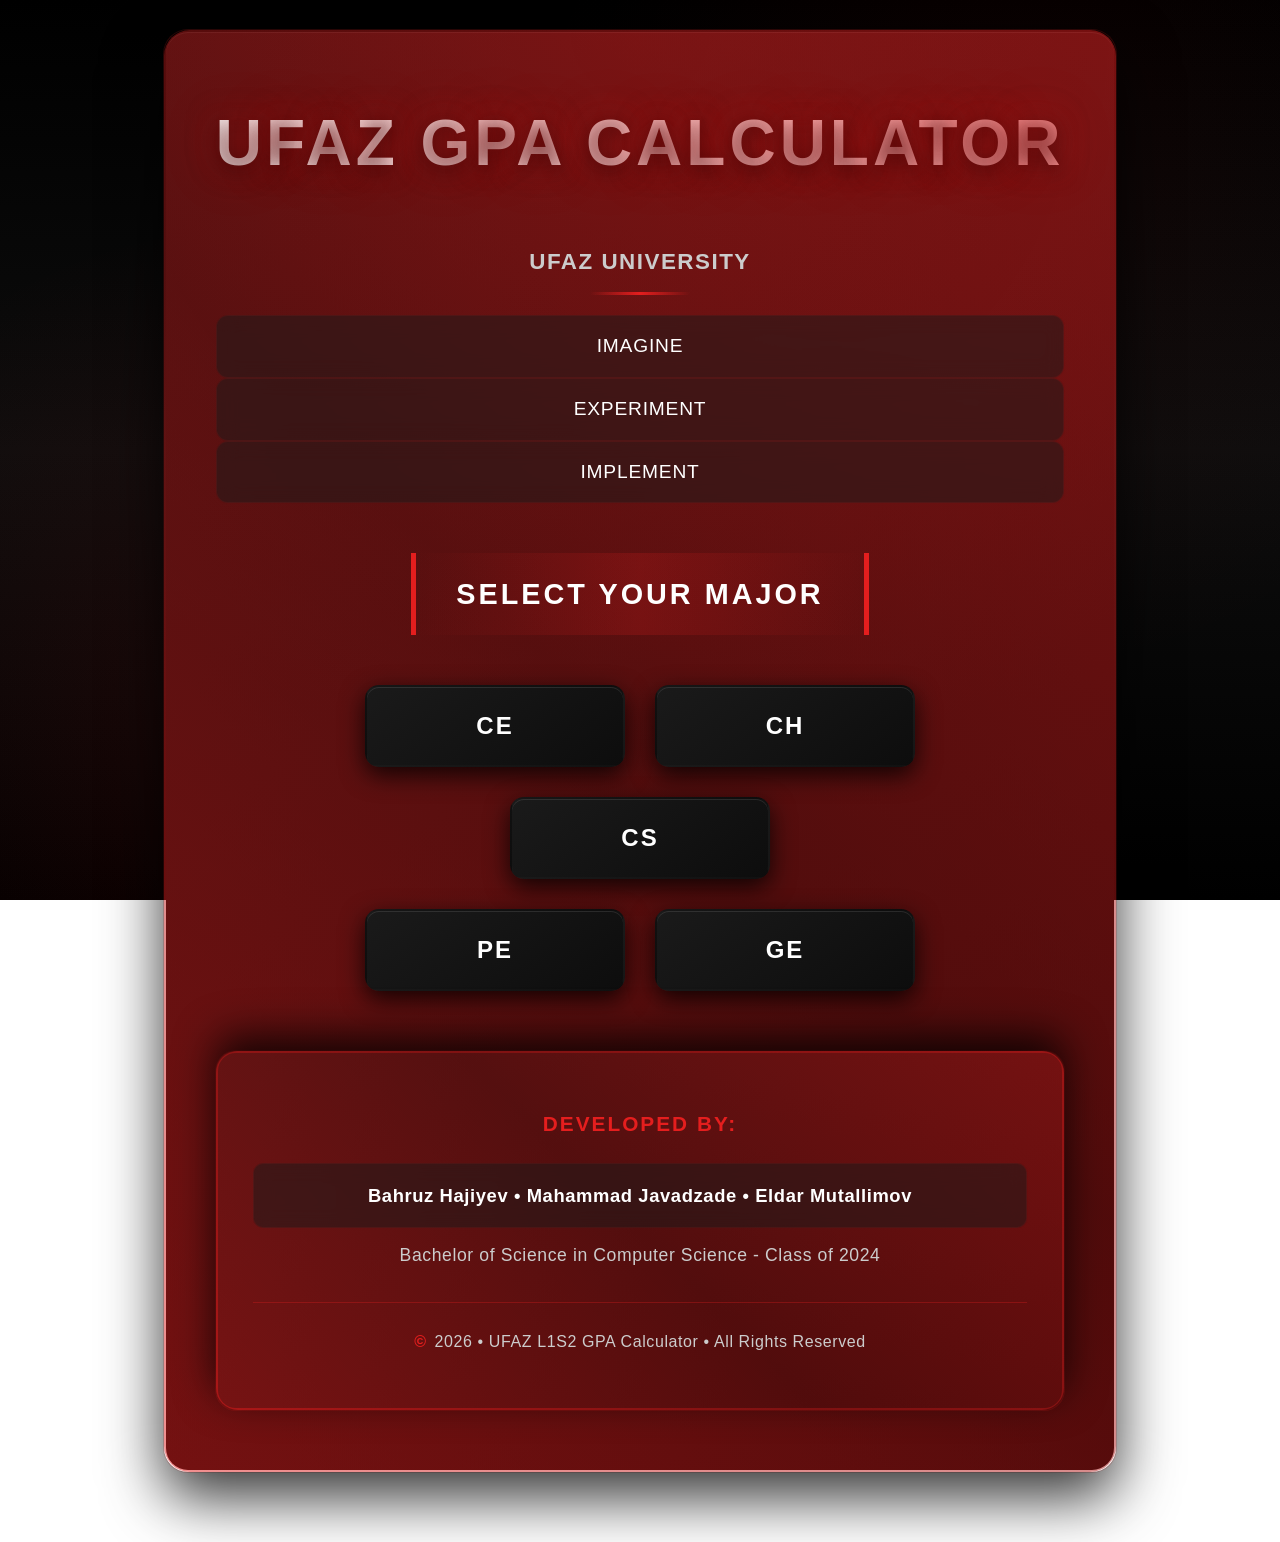
<file: GPA/index.html>
<!DOCTYPE html>
<html lang="en">
<head>
    <meta charset="UTF-8">
    <meta name="viewport" content="width=device-width, initial-scale=1.0">
    <title>L1-S2 GPA Calculator App</title>
    <link rel="stylesheet" href="L1_S2_calc.css">
</head>
<body>
    <div id="container">
        <h1 id="myH1">UFAZ GPA Calculator</h1>
        <h2>UFAZ UNIVERSITY</h2>
        <h2>IMAGINE</h2>
        <h2>EXPERIMENT</h2>
        <h2>IMPLEMENT</h2>
        <h3 id="myH3">SELECT YOUR MAJOR</h3>

    <div class="menu-buttons">

    <div class="row first-row">
        <a href="L1_S2_For_CE.html">
            <button>CE</button>
        </a>
        <a href="L1_S2_For_CH.html">
            <button>CH</button>
        </a>
    </div>
    
    <div class="row second-row">
        <a href="L1_S2_For_CS.html">
            <button>CS</button>
        </a>
    </div>
    
    <!-- Third Row: PE and GE -->
    <div class="row third-row">
        <a href="L1_S2_For_PE.html">
            <button>PE</button>
        </a>
        <a href="L1_S2_For_GE.html">
            <button>GE</button>
        </a>
    </div>
</div>

    <footer>
    <p><strong>Developed by:</strong></p>
    <p class="developers">Bahruz Hajiyev • Mahammad Javadzade • Eldar Mutallimov</p>
    <p>Bachelor of Science in Computer Science - Class of 2024</p>
    <p class="copyright">2026 • UFAZ L1S2 GPA Calculator • All Rights Reserved</p>
</footer>
    <script src="script.js"></script>
</body>
</html>
</file>
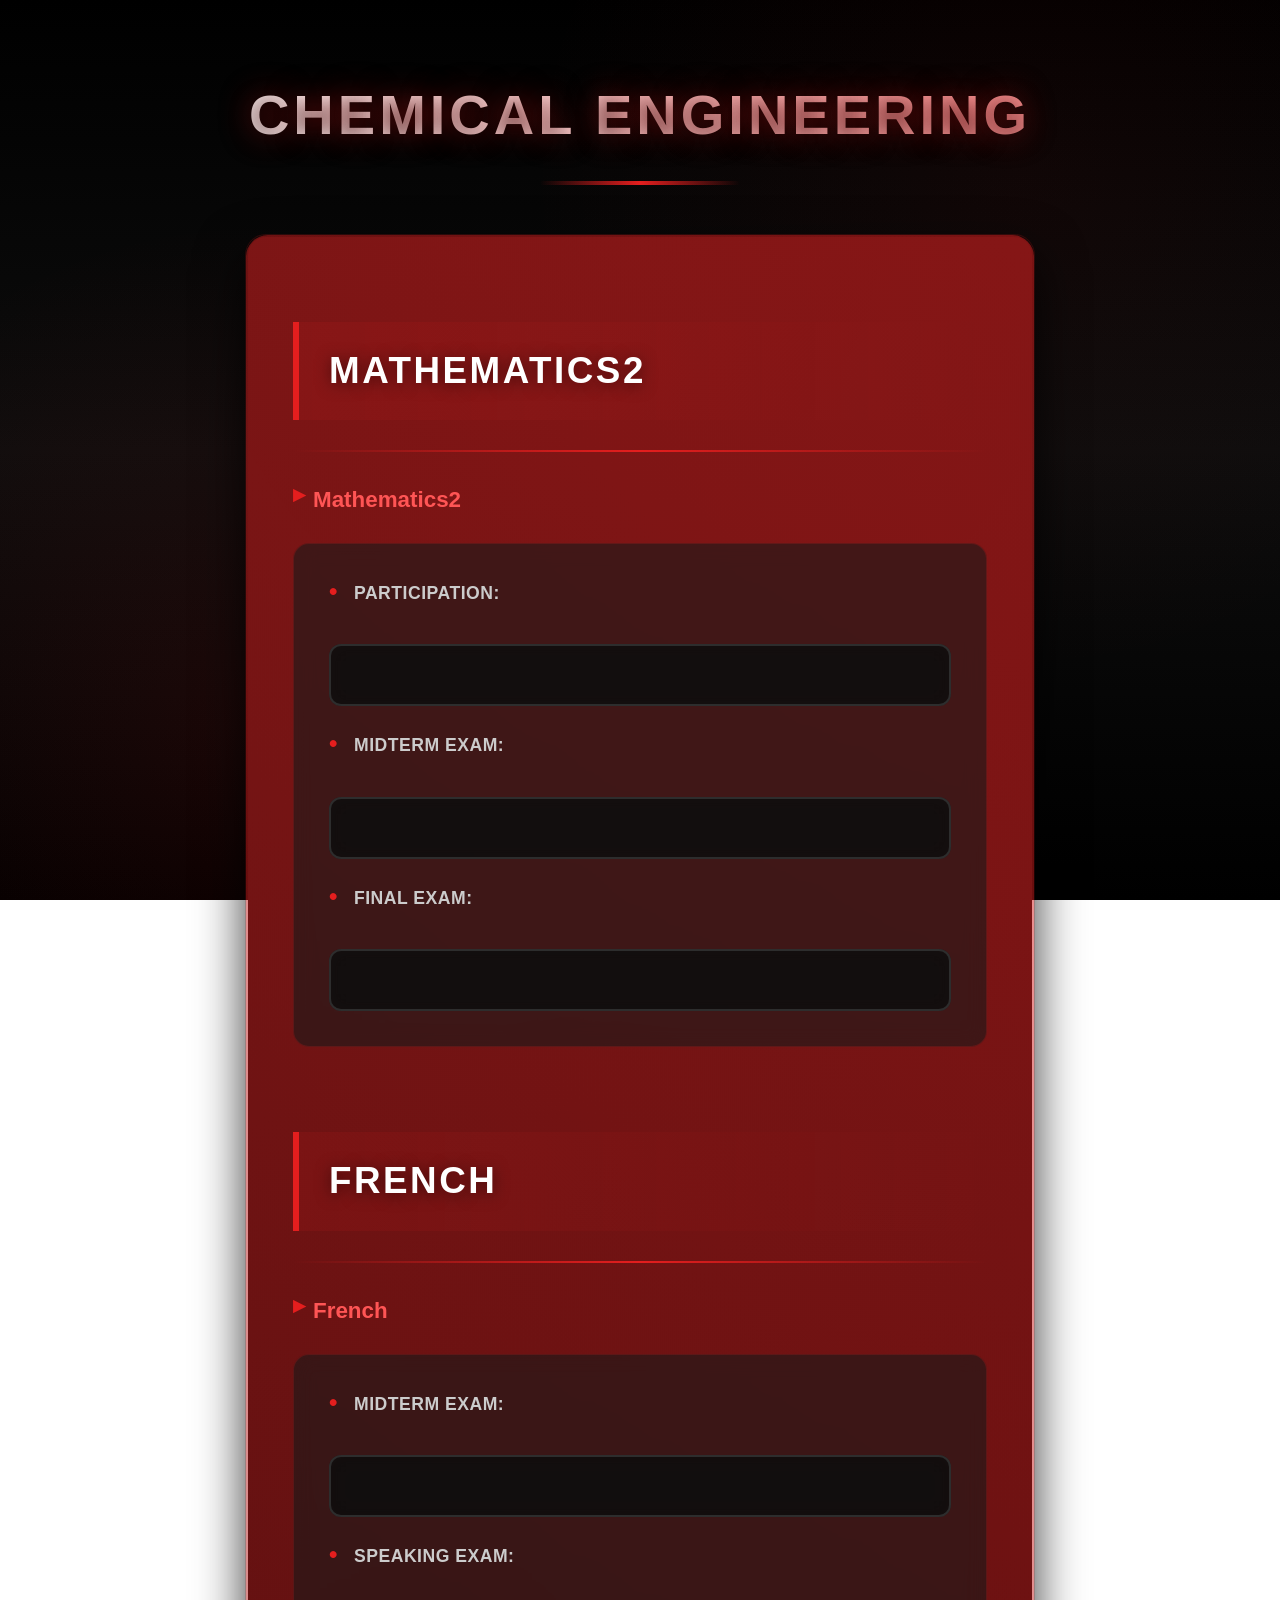
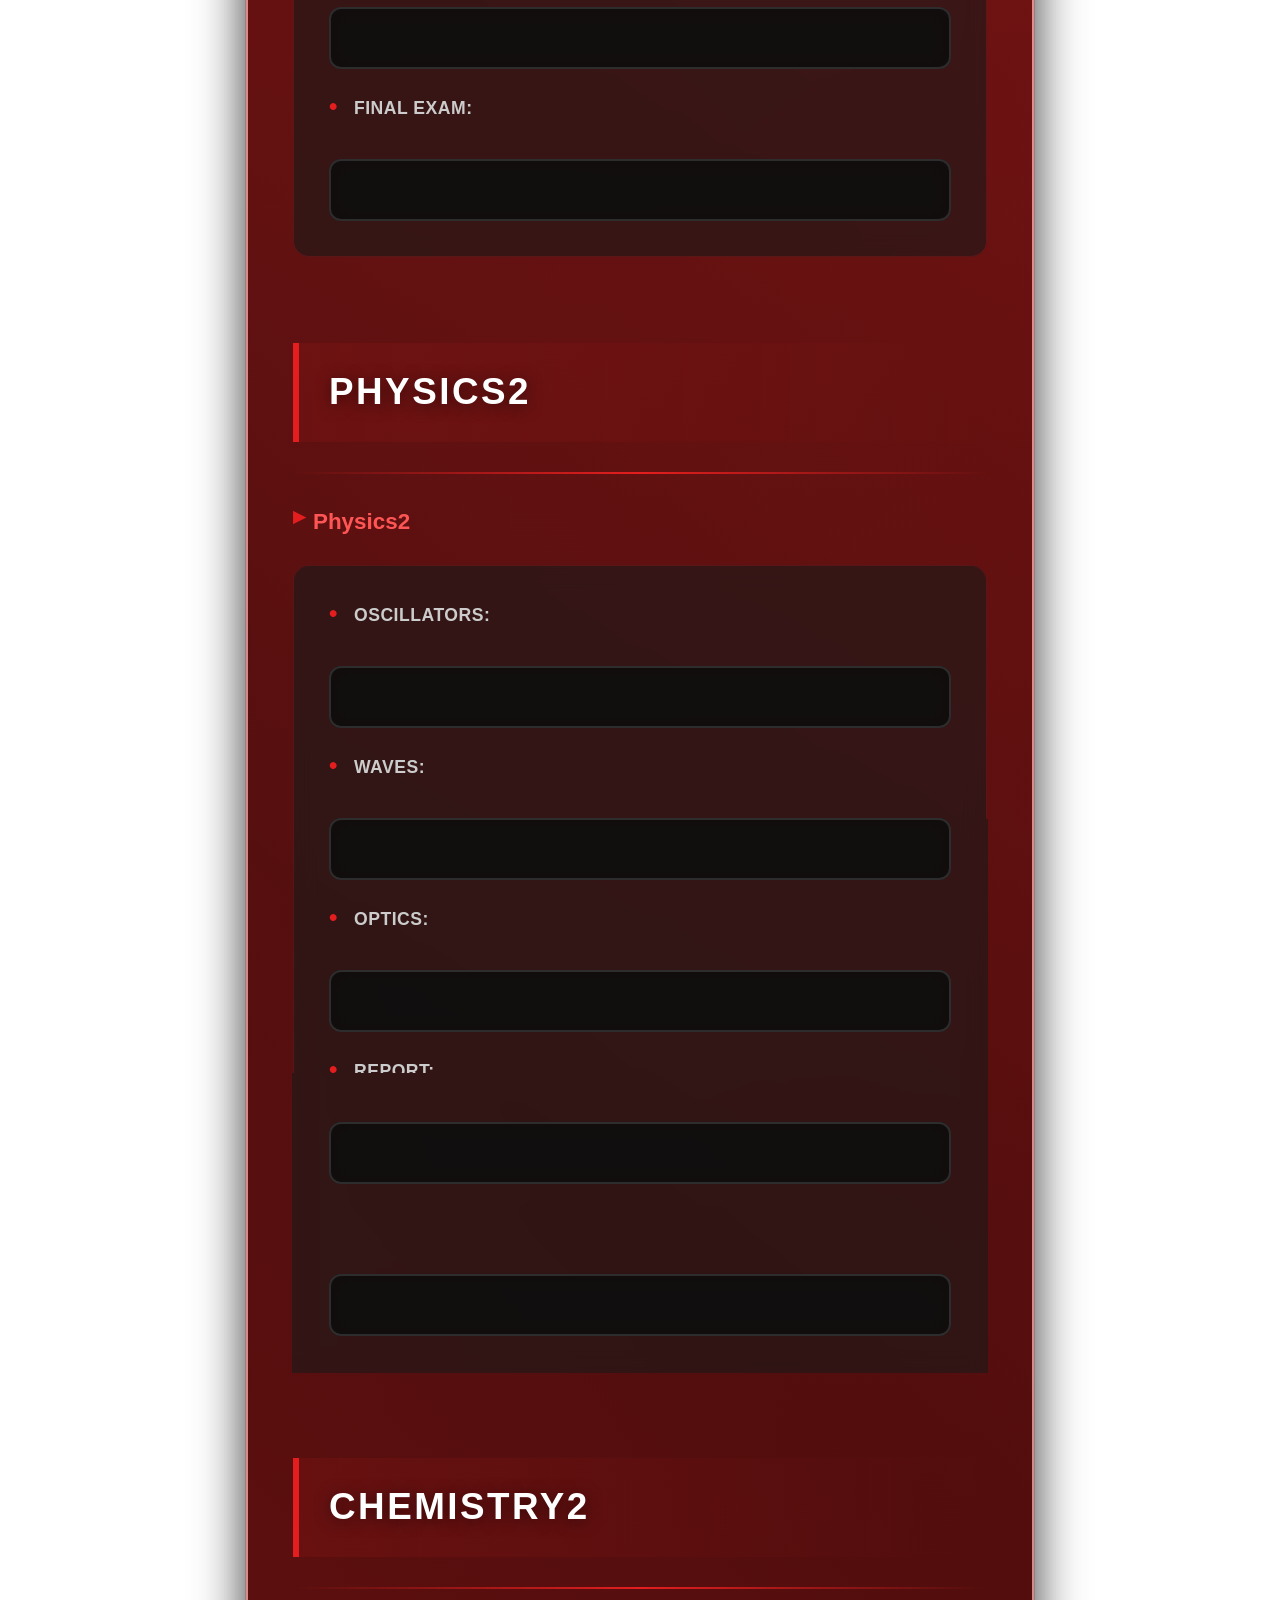
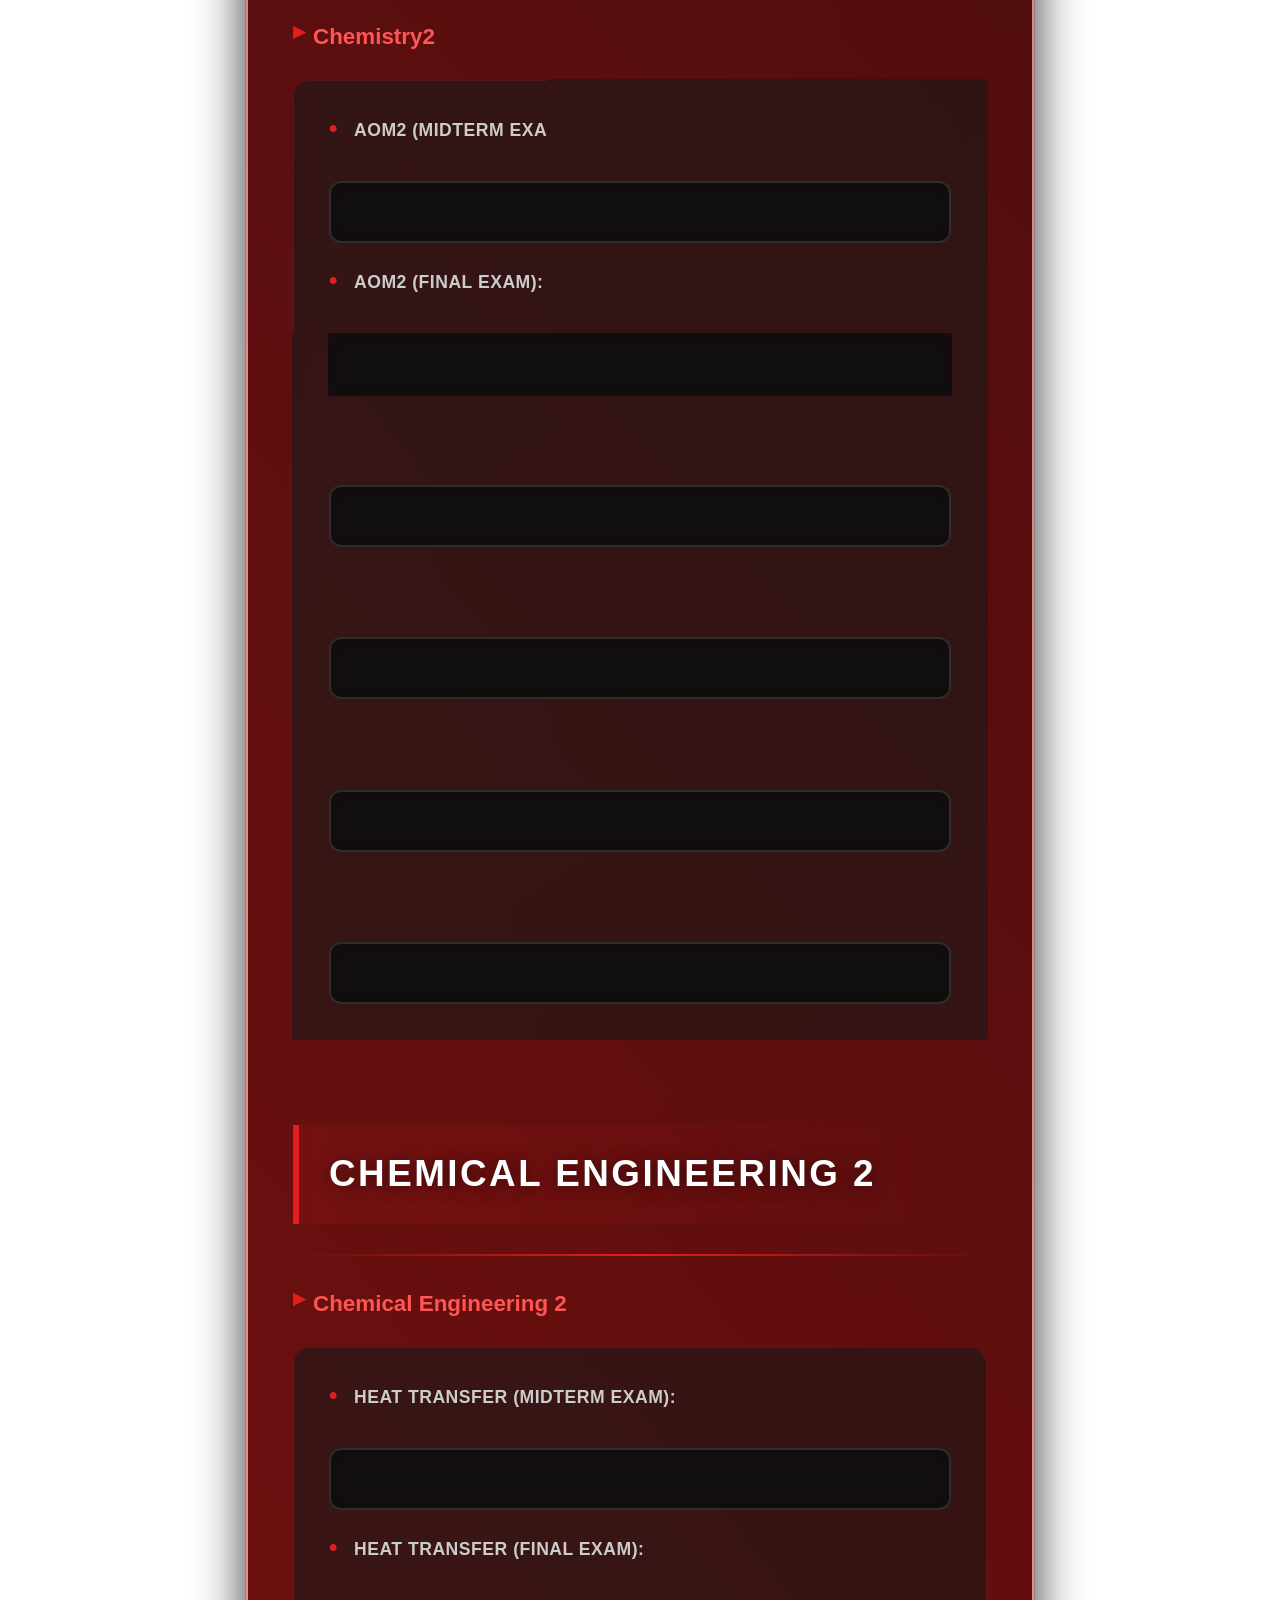
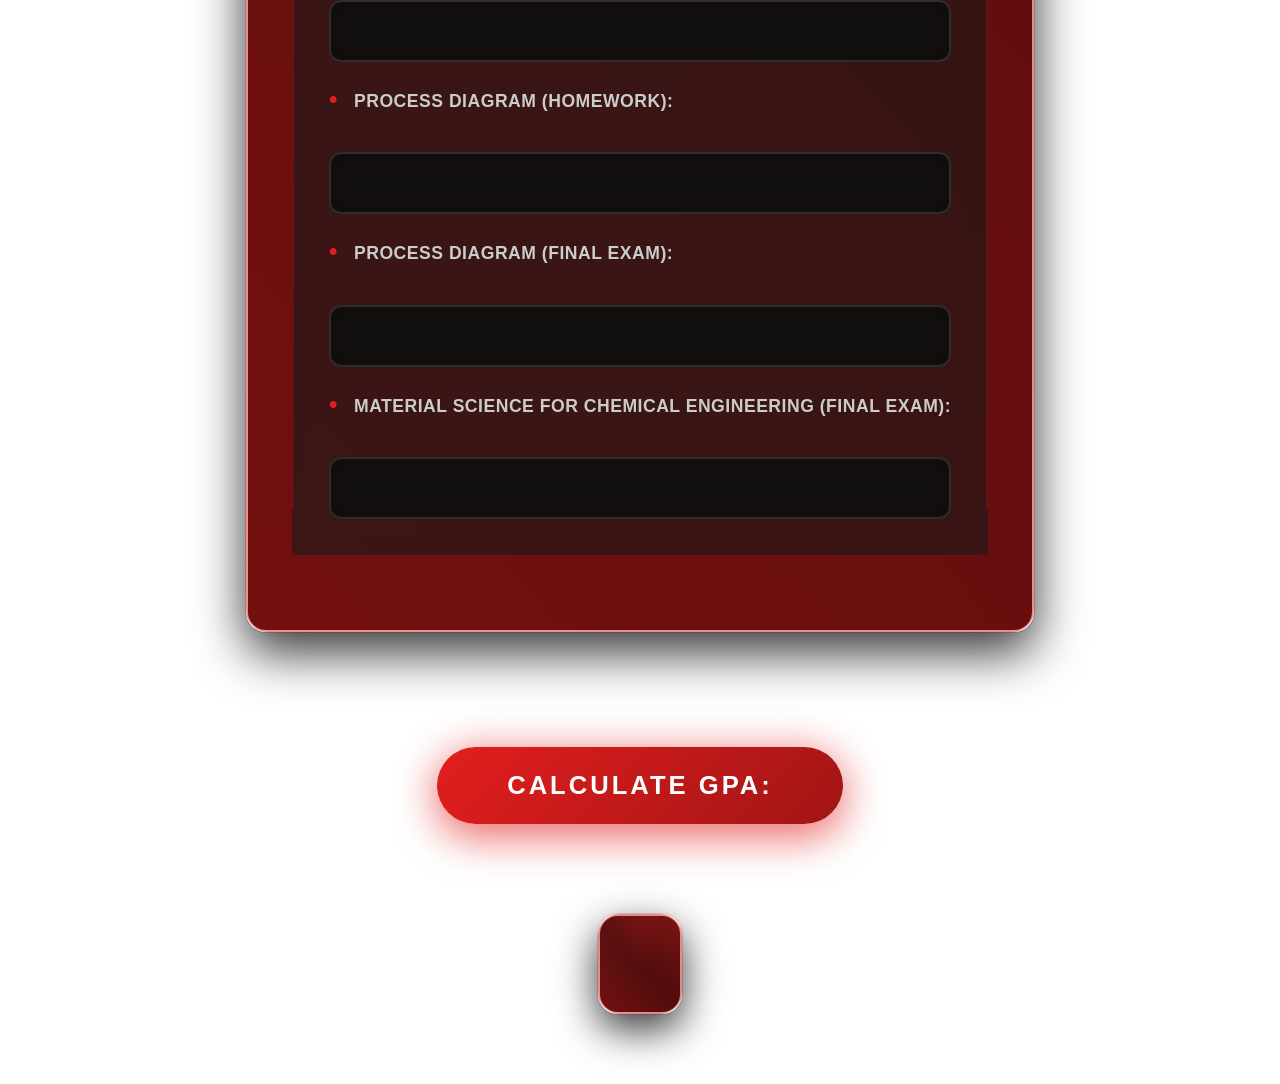
<file: GPA/L1_S2_For_CE.html>
<!DOCTYPE html>
<html lang="en">
<head>
    <meta charset="UTF-8">
    <meta name="viewport" content="width=device-width, initial-scale=1.0">
    <title>Document</title>
    <link rel="stylesheet" href="L1_S2_calc.css">
</head>
<body>
    <h1>Chemical Engineering</h1>
    <!-- -------------------------- For CE students -------------------------------- -->
    <div id="myBox3">
        <h3>Mathematics2</h3>
        <hr>
        <h4>Mathematics2</h4>
        <div id="spacesForMath">
            <label for="" id="Notebook">Participation:</label>
            <input type="number" class="MathNotebook">
            <label for="" id="MMidterm">Midterm Exam:</label>
            <input type="number" class="MathMidterm">
            <label for="" id="MFinal">Final Exam:</label>
            <input type="number" class="MathFinal">
        </div>

        <br>

        <h3>French</h3>
        <hr>
        <h4>French</h4>
        <div id="spacesForLang">
            <label for="" id="Notebook">Midterm Exam:</label>
            <input type="number" class="LangMidterm">
            <label for="" id="MMidterm">Speaking Exam:</label>
            <input type="number" class="LangSpeaking">
            <label for="" id="MFinal">Final Exam:</label>
            <input type="number" class="LangFinal">
        </div>

        <br>

        <h3>Physics2</h3>
        <hr>
        <h4>Physics2</h4>
        <div id="spacesForPhysics">
            <label for="" id="Notebook">Oscillators:</label>
            <input type="number" class="PhysicsFinal1">
            <label for="" id="Notebook">Waves:</label>
            <input type="number" class="PhysicsFinal2">
            <label for="" id="Notebook">Optics:</label>
            <input type="number" class="PhysicsFinal3">
            <label for="" id="MMidterm">Report:</label>
            <input type="number" class="PhysicsFinal4">
            <label for="" id="MFinal">Practical Work:</label>
            <input type="number" class="PhysicsFinal5">
        </div>

        <br>

        <h3>Chemistry2</h3>
        <hr>
        <h4>Chemistry2</h4>
            <div id="spacesForChemistry">
            <label for="" id="MMidterm">AOM2 (Midterm Exam):</label>
            <input type="number" class="ChemMidterm">
            <label for="" id="MFinal">AOM2 (Final Exam):</label>
            <input type="number" class="ChemFinal">
            <label for="" id="MMidterm">TOM2 (Midterm Exam):</label>
            <input type="number" class="ChemMidtermT">
            <label for="" id="MFinal">TOM2 (Final Exam):</label>
            <input type="number" class="ChemFinalT">
            <label for="" id="Notebook">Practical Work Behviour:</label>
            <input type="number" class="PWB">
            <label for="" id="Notebook">Reports:</label>
            <input type="number" class="Reports">
        </div>
        

        <br>
        <h3>Chemical Engineering 2</h3>
        <hr>
        <h4>Chemical Engineering 2</h4>
        <div id="spacesForChemicalEngineering">
            <label for="" id="MMidterm">Heat Transfer (Midterm Exam):</label>
            <input type="number" class="CEMidterm">
            <label for="" id="MFinal">Heat Transfer (Final Exam):</label>
            <input type="number" class="CEFinal">

            <label for="" id="MMidterm2">Process diagram (Homework):</label>
            <input type="number" class="CEHW">
            <label for="" id="MFinal2">Process diagram (Final Exam):</label>
            <input type="number" class="CEFinal2">

            <label for="" id="MFinal3">Material science for Chemical Engineering (Final Exam):</label>
            <input type="number" class="CEFinal3">
        </div>
    </div>

    <br>
    <button onclick="Calculate()">Calculate GPA:</button>
    <p id="myResult"></p>
    <script src="script.js"></script>
</body>
</html>
</file>
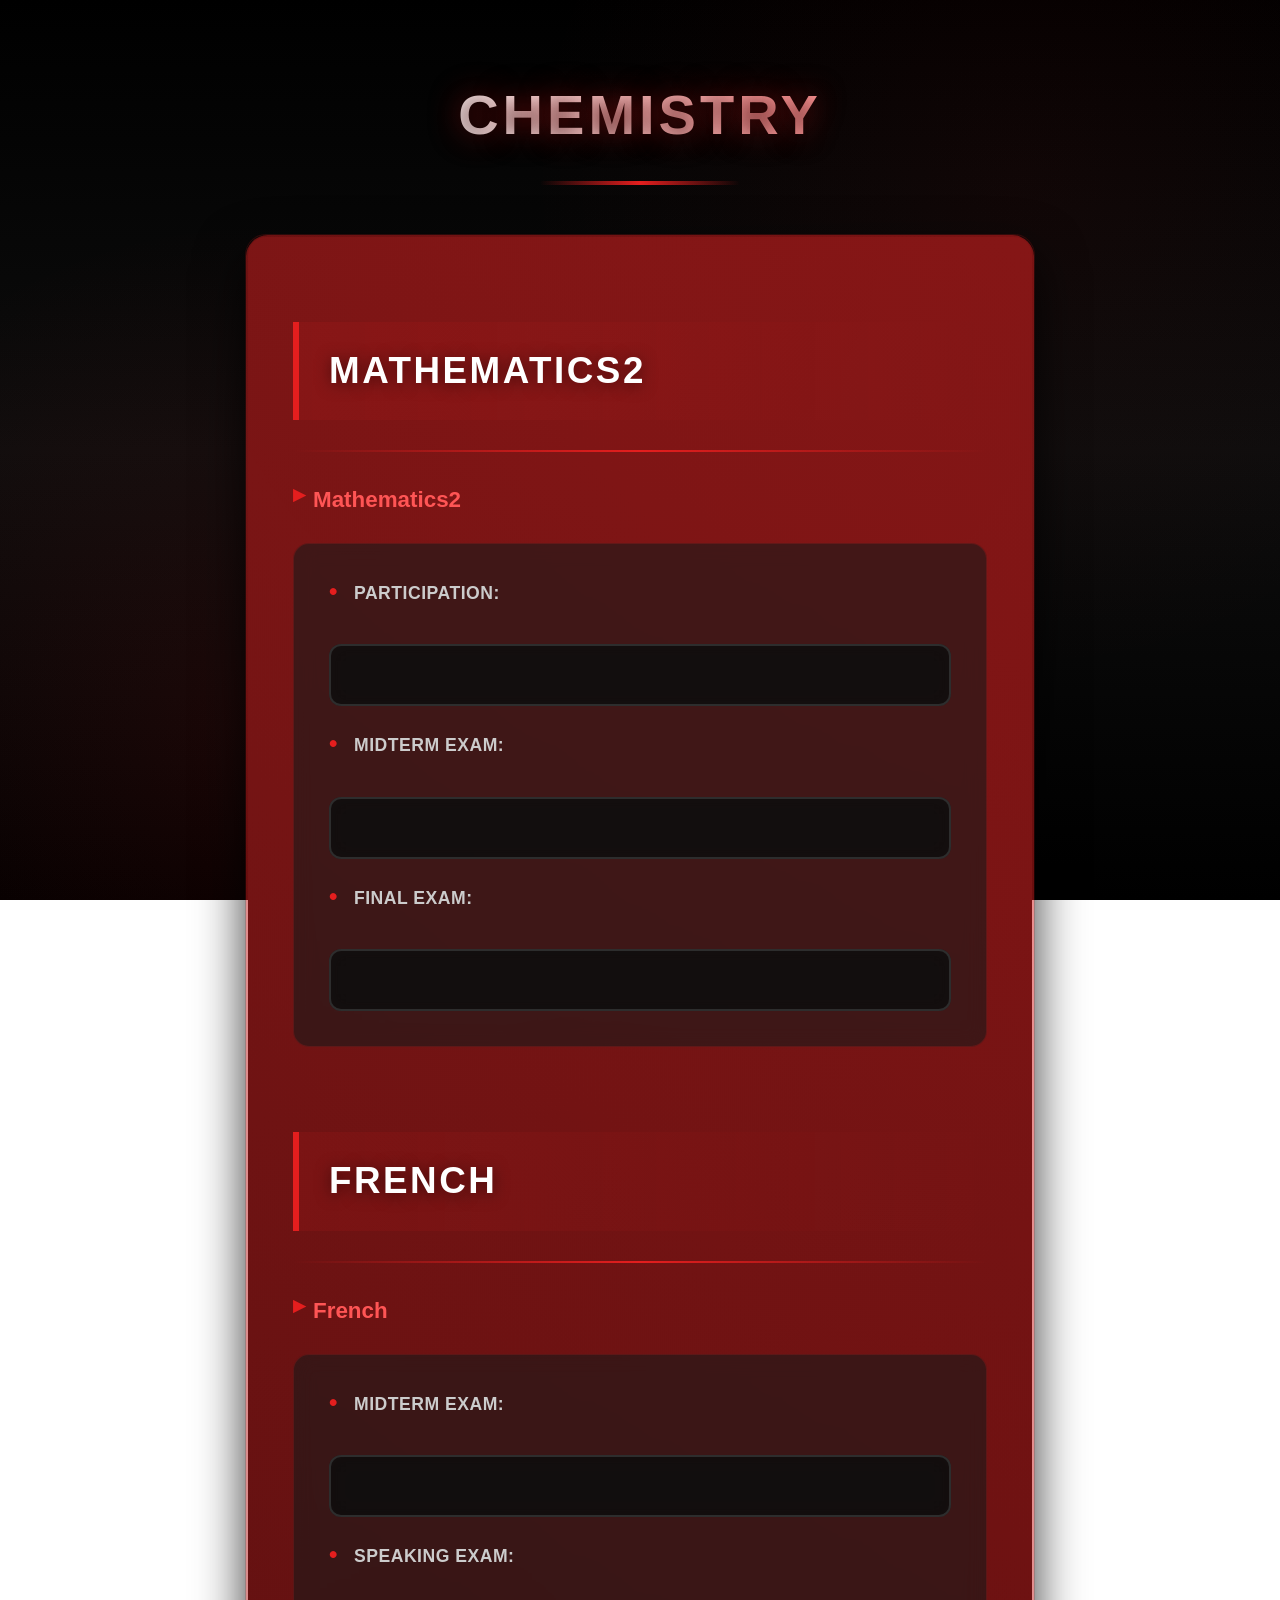
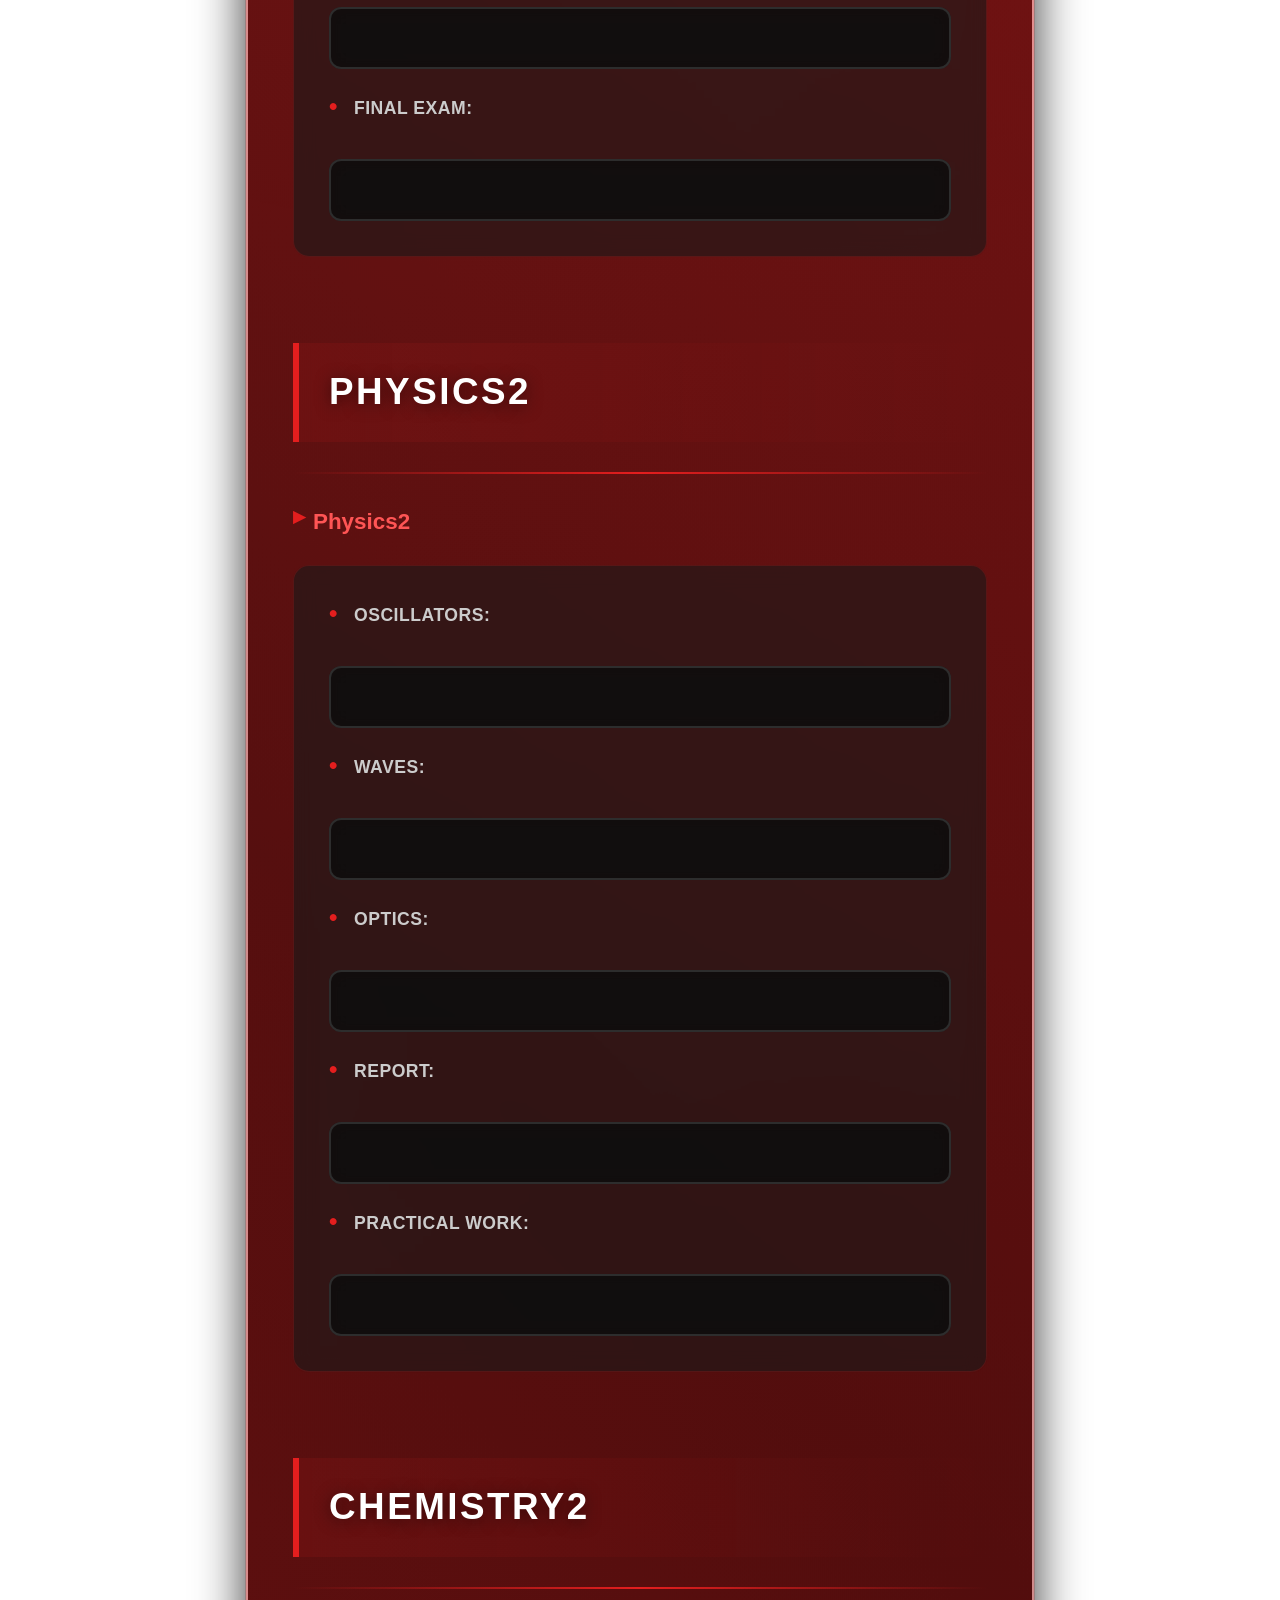
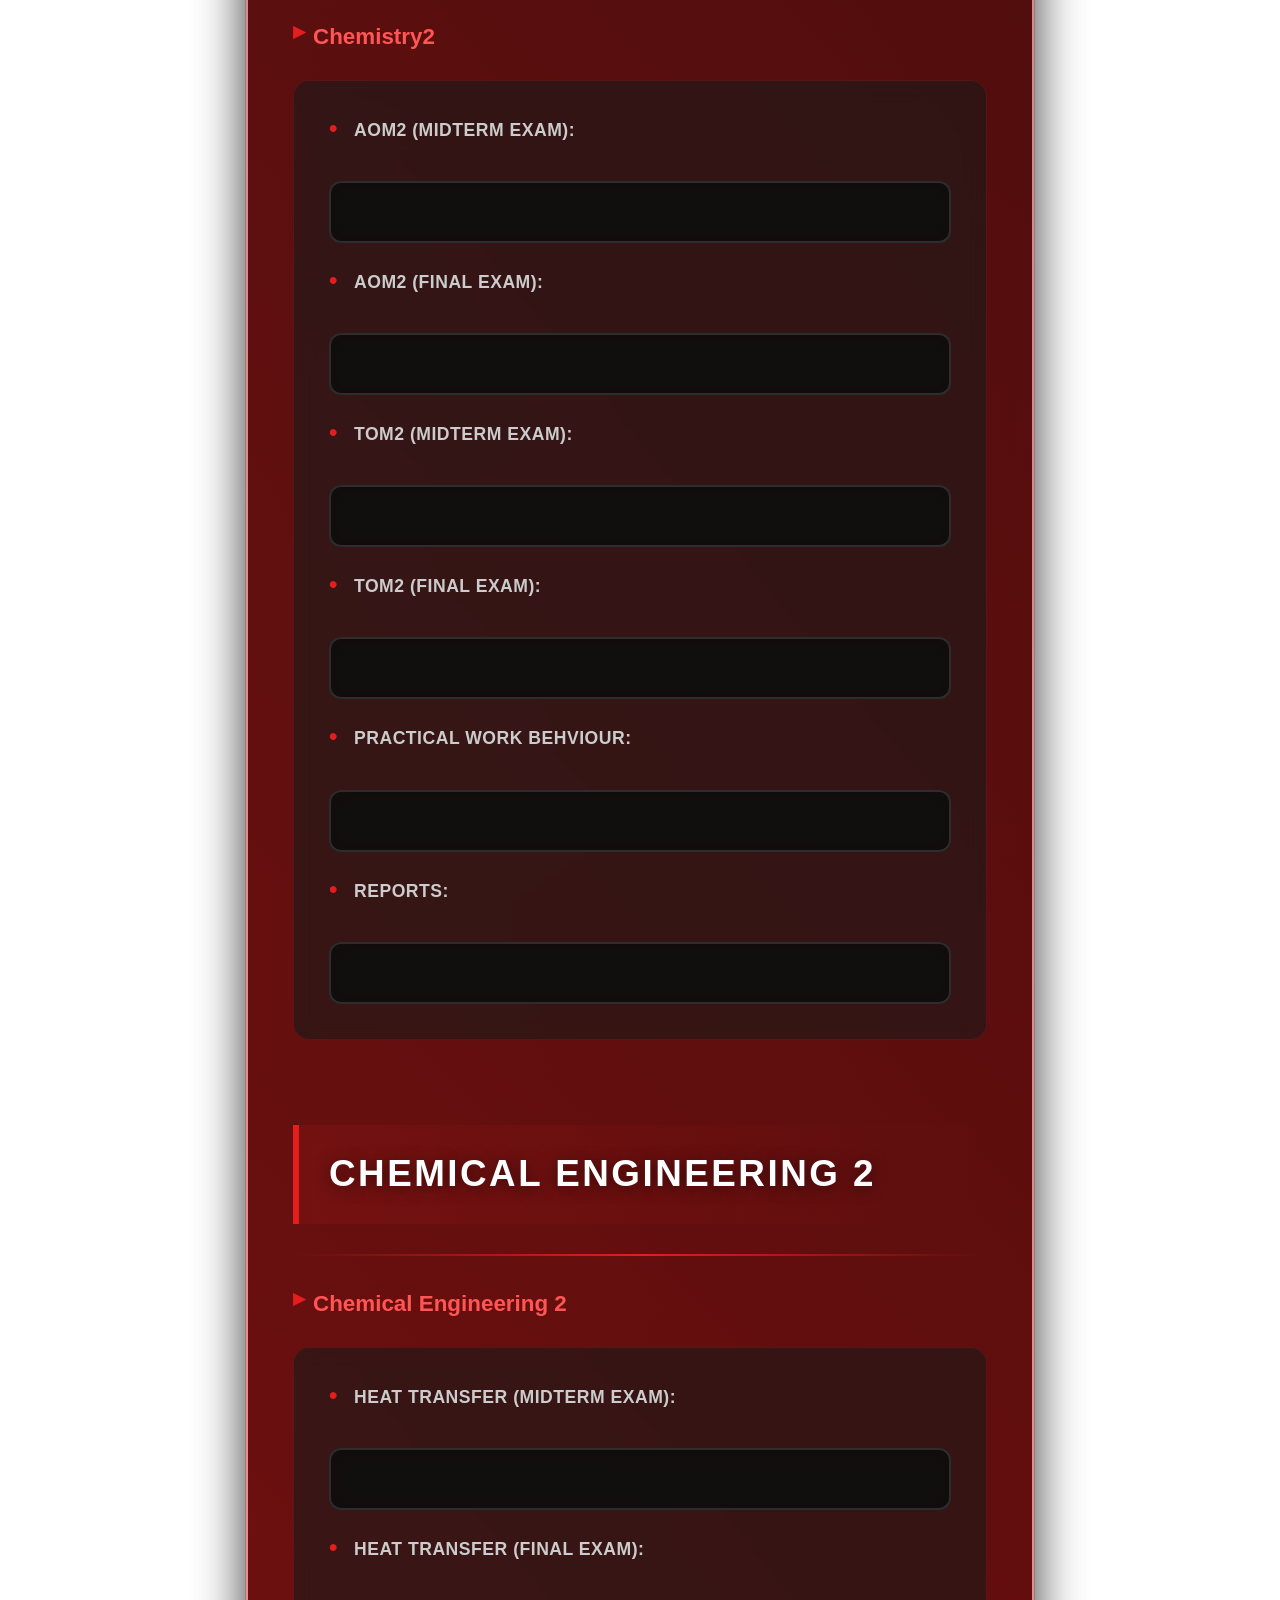
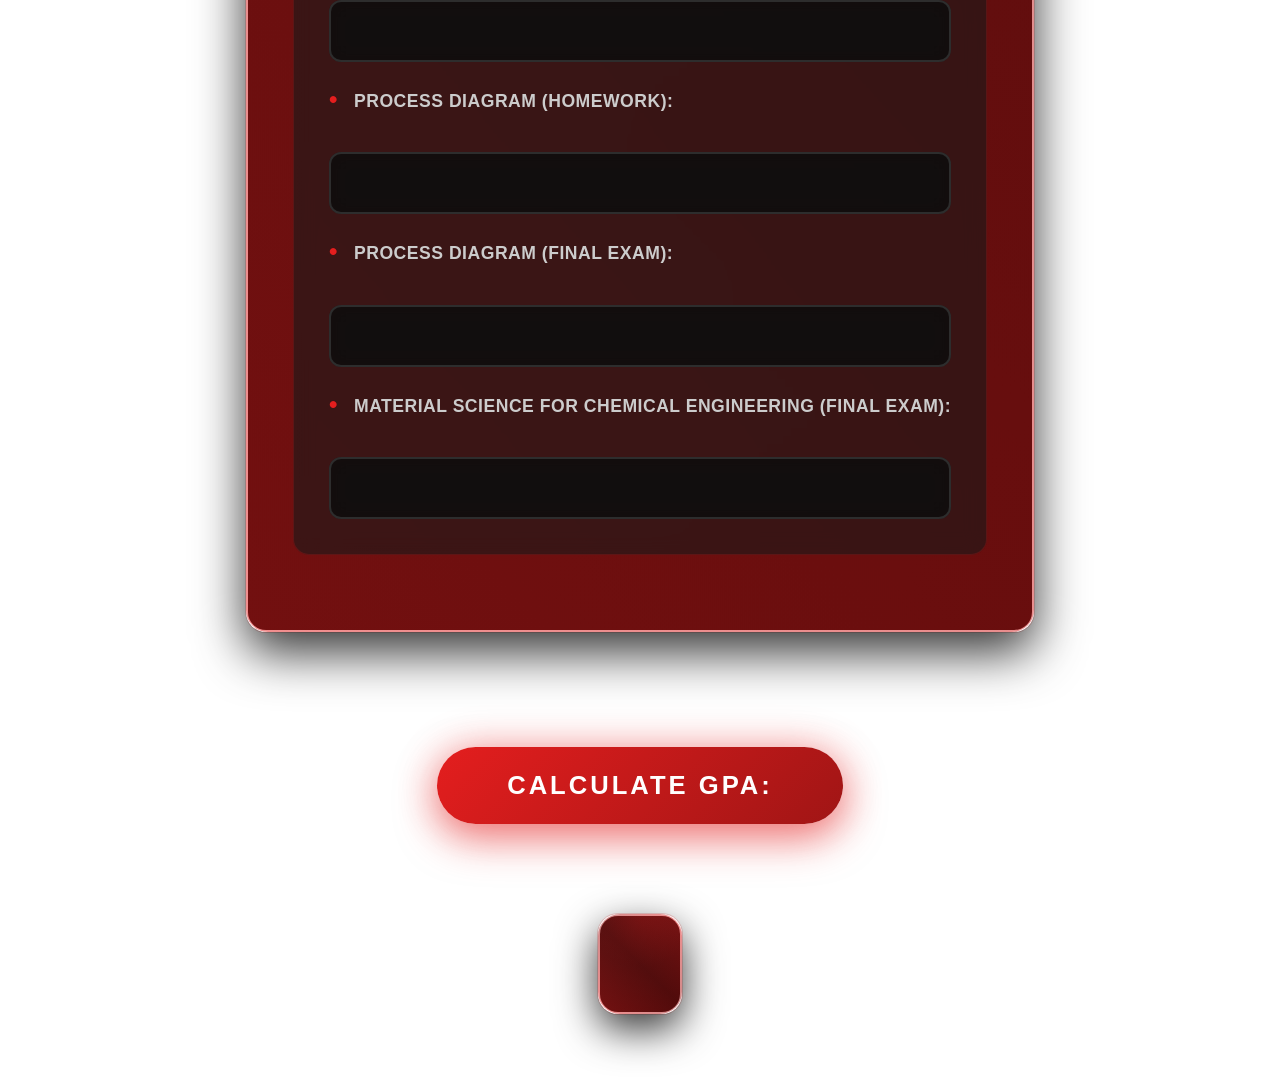
<file: GPA/L1_S2_For_CH.html>
<!DOCTYPE html>
<html lang="en">
<head>
    <meta charset="UTF-8">
    <meta name="viewport" content="width=device-width, initial-scale=1.0">
    <title>Document</title>
    <link rel="stylesheet" href="L1_S2_calc.css">
</head>
<body>
    <h1>Chemistry</h1>
    <!-- -------------------------- For CH students -------------------------------- -->
    <div id="myBox2">
        <h3>Mathematics2</h3>
        <hr>
        <h4>Mathematics2</h4>
        <div id="spacesForMath">
            <label for="" id="Notebook">Participation:</label>
            <input type="number" class="MathNotebook">
            <label for="" id="MMidterm">Midterm Exam:</label>
            <input type="number" class="MathMidterm">
            <label for="" id="MFinal">Final Exam:</label>
            <input type="number" class="MathFinal">
        </div>

        <br>

        <h3>French</h3>
        <hr>
        <h4>French</h4>
        <div id="spacesForLang">
            <label for="" id="Notebook">Midterm Exam:</label>
            <input type="number" class="LangMidterm">
            <label for="" id="MMidterm">Speaking Exam:</label>
            <input type="number" class="LangSpeaking">
            <label for="" id="MFinal">Final Exam:</label>
            <input type="number" class="LangFinal">
        </div>

        <br>

        <h3>Physics2</h3>
        <hr>
        <h4>Physics2</h4>
        <div id="spacesForPhysics">
            <label for="" id="Notebook">Oscillators:</label>
            <input type="number" class="PhysicsFinal1">
            <label for="" id="Notebook">Waves:</label>
            <input type="number" class="PhysicsFinal2">
            <label for="" id="Notebook">Optics:</label>
            <input type="number" class="PhysicsFinal3">
            <label for="" id="MMidterm">Report:</label>
            <input type="number" class="PhysicsFinal4">
            <label for="" id="MFinal">Practical Work:</label>
            <input type="number" class="PhysicsFinal5">
        </div>

        <br>

        <h3>Chemistry2</h3>
        <hr>
        <h4>Chemistry2</h4>
            <div id="spacesForChemistry">
            <label for="" id="MMidterm">AOM2 (Midterm Exam):</label>
            <input type="number" class="ChemMidterm">
            <label for="" id="MFinal">AOM2 (Final Exam):</label>
            <input type="number" class="ChemFinal">
            <label for="" id="MMidterm">TOM2 (Midterm Exam):</label>
            <input type="number" class="ChemMidtermT">
            <label for="" id="MFinal">TOM2 (Final Exam):</label>
            <input type="number" class="ChemFinalT">
            <label for="" id="Notebook">Practical Work Behviour:</label>
            <input type="number" class="PWB">
            <label for="" id="Notebook">Reports:</label>
            <input type="number" class="Reports">
        </div>
        

        <br>
        <h3>Chemical Engineering 2</h3>
        <hr>
        <h4>Chemical Engineering 2</h4>
        <div id="spacesForChemicalEngineering">
            <label for="" id="MMidterm">Heat Transfer (Midterm Exam):</label>
            <input type="number" class="CEMidterm">
            <label for="" id="MFinal">Heat Transfer (Final Exam):</label>
            <input type="number" class="CEFinal">

            <label for="" id="MMidterm2">Process diagram (Homework):</label>
            <input type="number" class="CEHW">
            <label for="" id="MFinal2">Process diagram (Final Exam):</label>
            <input type="number" class="CEFinal2">

            <label for="" id="MFinal3">Material science for Chemical Engineering (Final Exam):</label>
            <input type="number" class="CEFinal3">
        </div>
    </div>

    <br>
    <button onclick="Calculate()">Calculate GPA:</button>
    <p id="myResult"></p>
    <script src="script.js"></script>
</body>
</html>
</file>
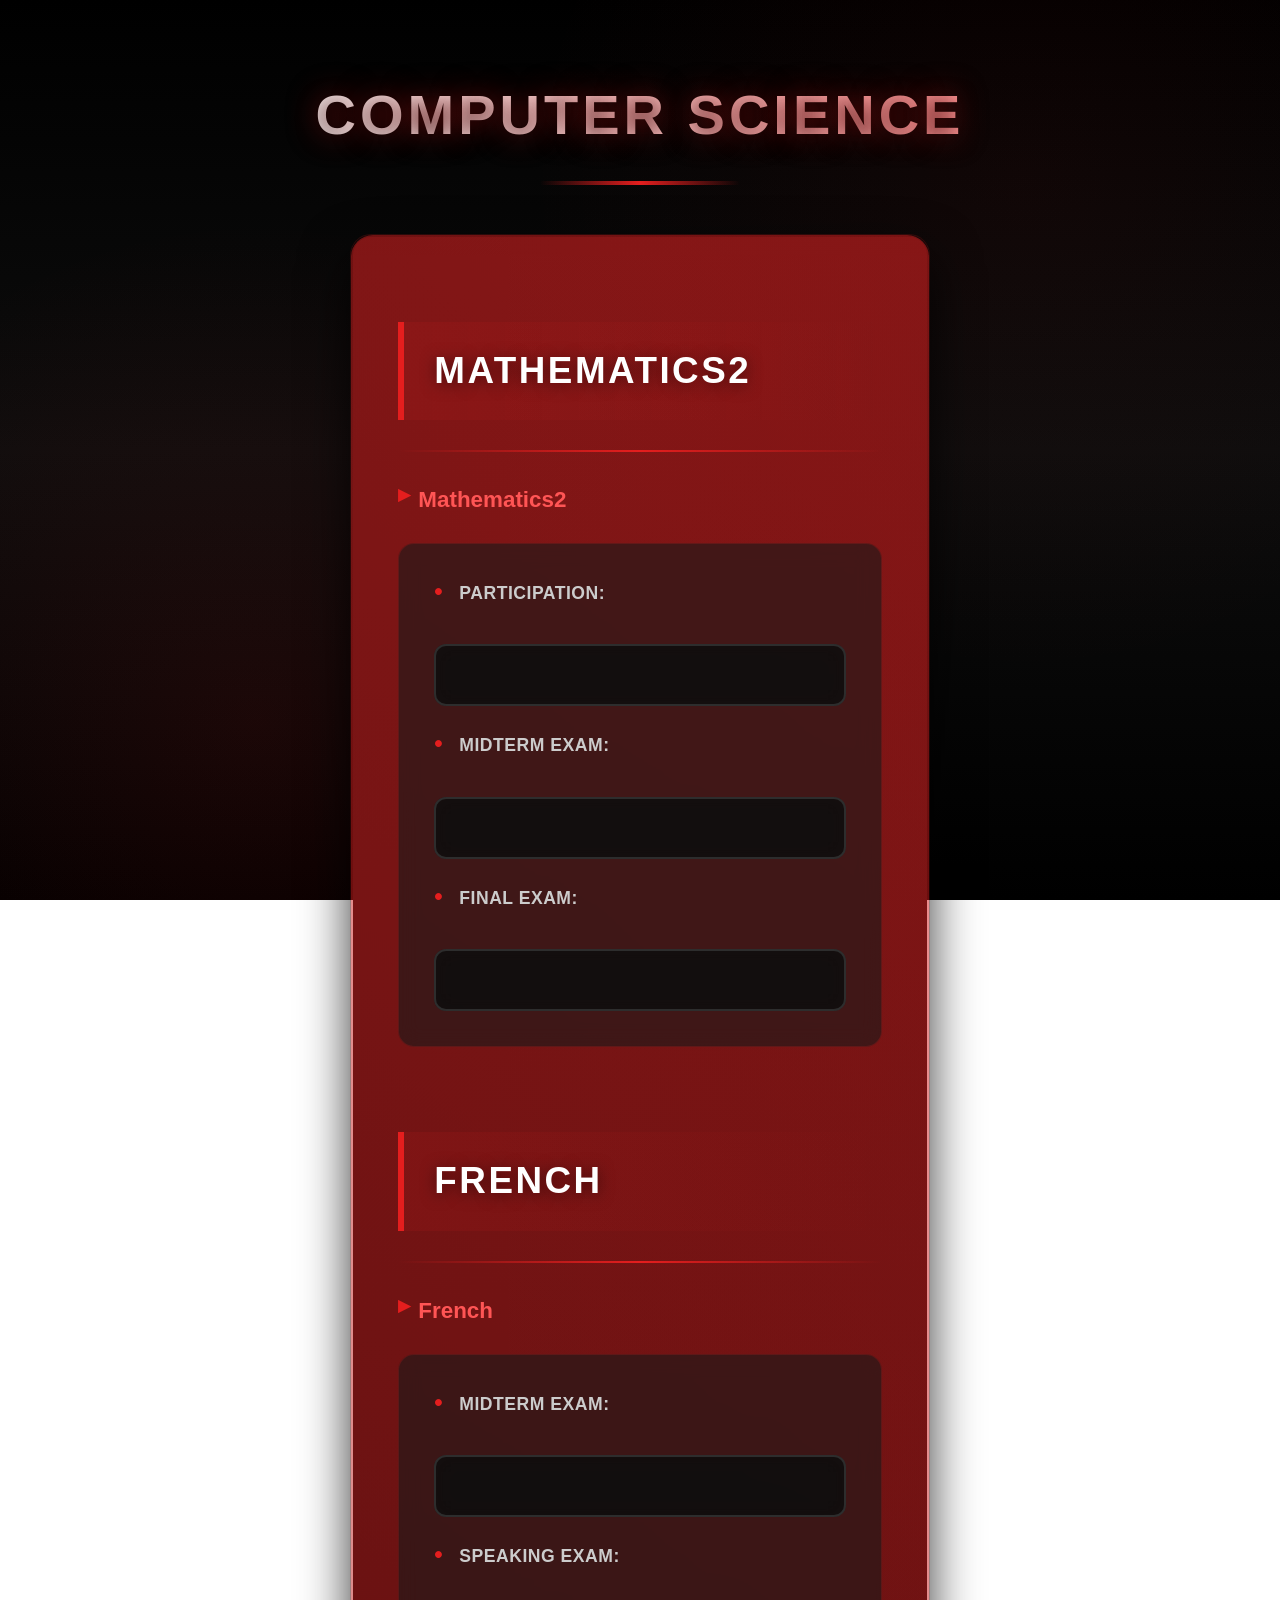
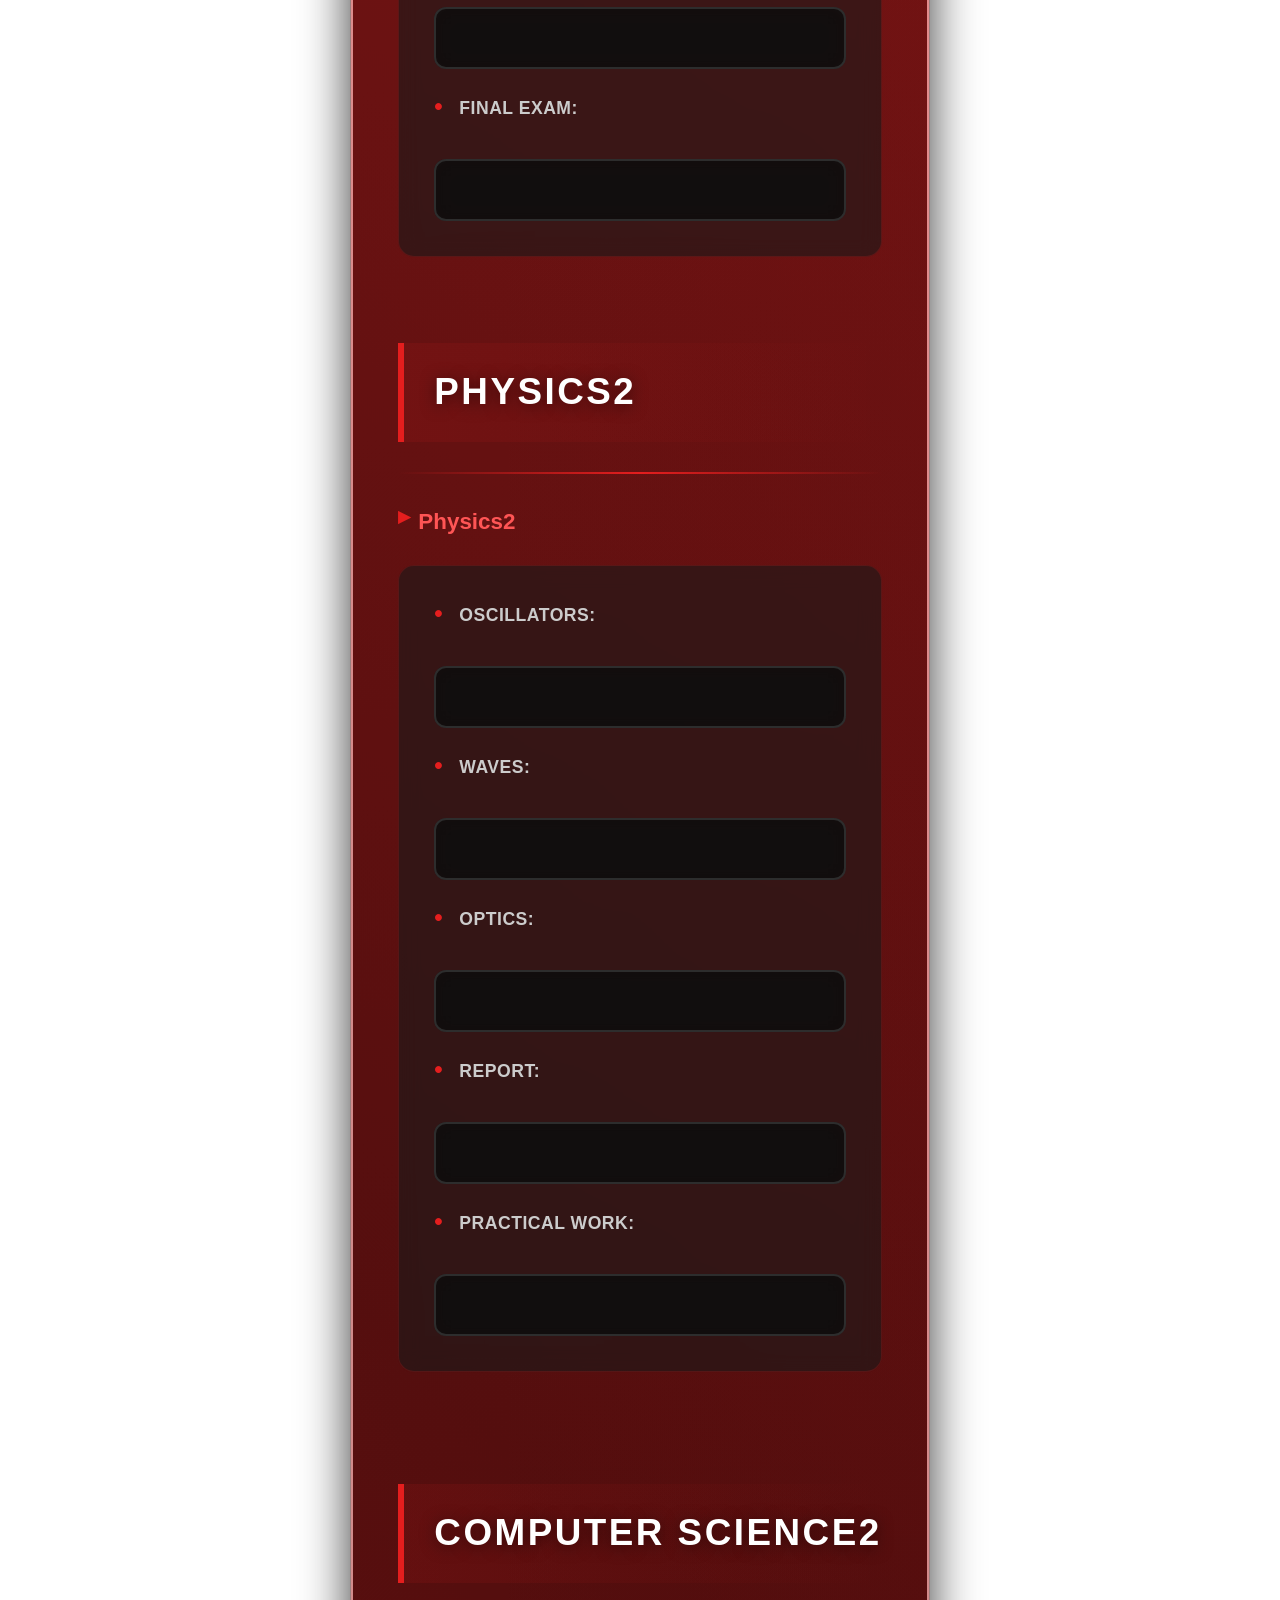
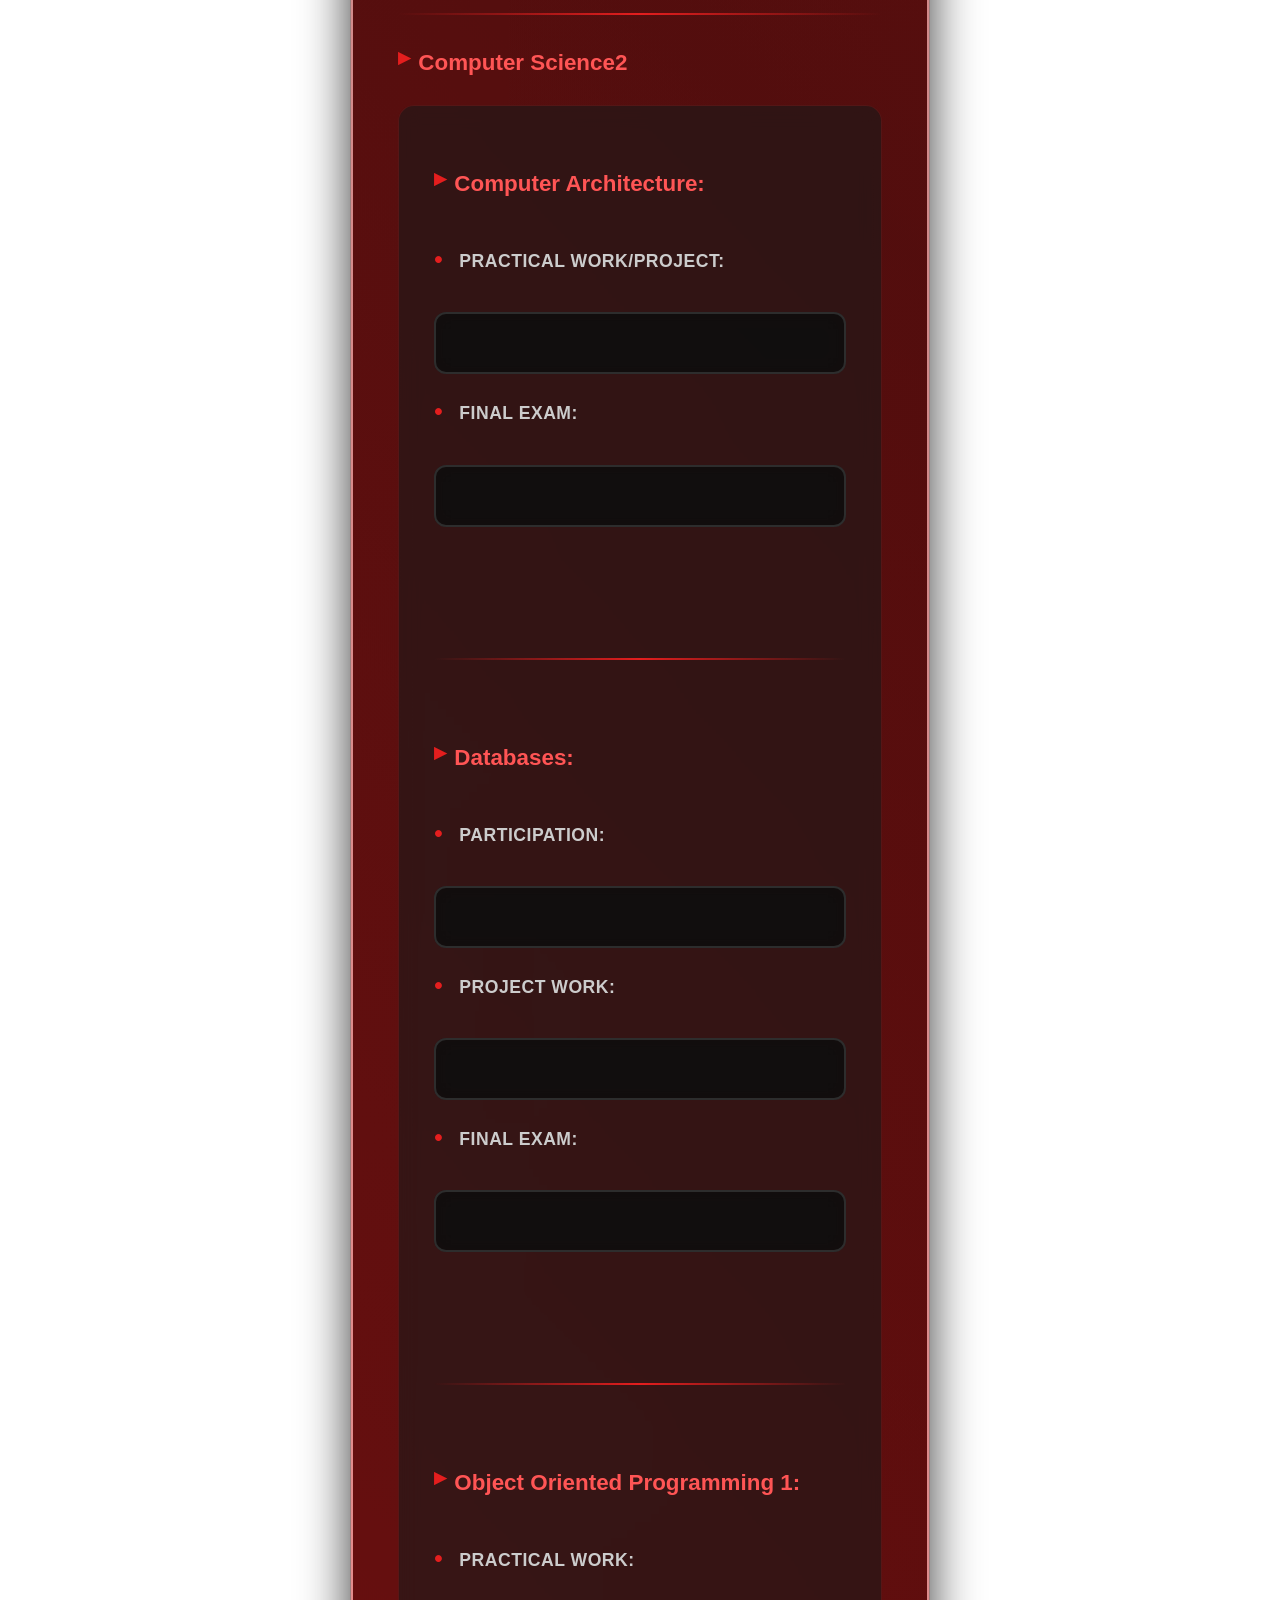
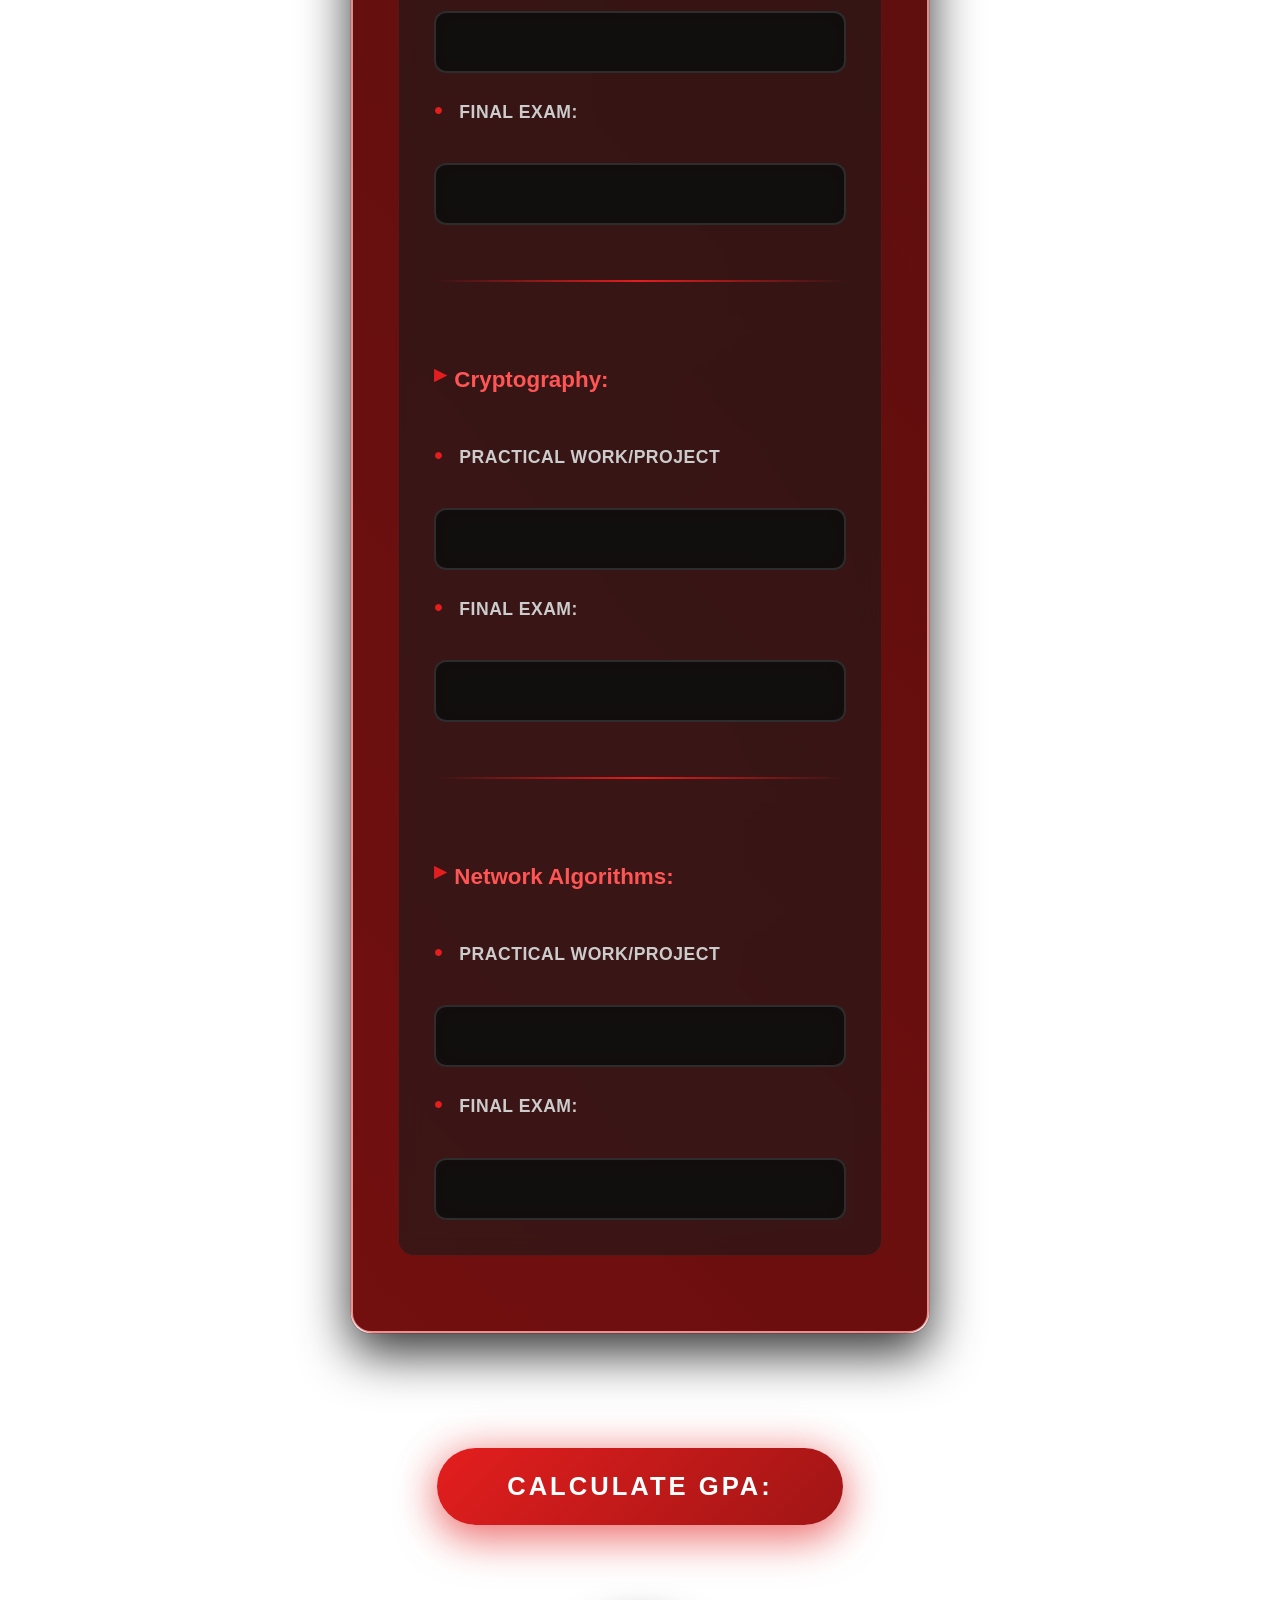
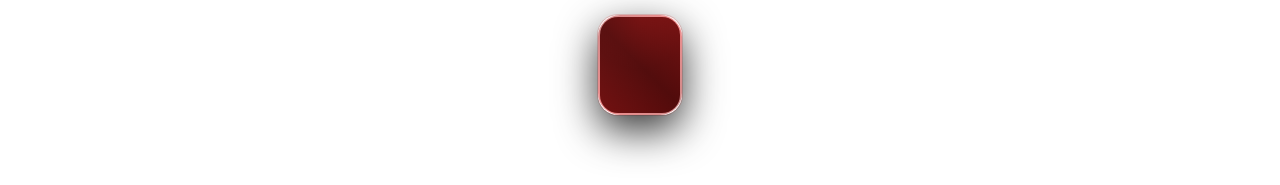
<file: GPA/L1_S2_For_CS.html>
<!DOCTYPE html>
<html lang="en">
<head>
    <meta charset="UTF-8">
    <meta name="viewport" content="width=device-width, initial-scale=1.0">
    <title>Document</title>
    <link rel="stylesheet" href="L1_S2_calc.css">
</head>
<body>
    <h1>Computer Science</h1>
    <!-- -------------------------- For Computer Science students -------------------------------- -->
    <div id="myBox">
        <h3>Mathematics2</h3>
        <hr>
        <h4>Mathematics2</h4>
        <div id="spacesForMath">
            <label for="" id="Notebook">Participation:</label>
            <input type="number" class="MathNotebook">
            <label for="" id="MMidterm">Midterm Exam:</label>
            <input type="number" class="MathMidterm">
            <label for="" id="MFinal">Final Exam:</label>
            <input type="number" class="MathFinal">
        </div>

        <br>

        <h3>French</h3>
        <hr>
        <h4>French</h4>
        <div id="spacesForLang">
            <label for="" id="Notebook">Midterm Exam:</label>
            <input type="number" class="LangMidterm">
            <label for="" id="MMidterm">Speaking Exam:</label>
            <input type="number" class="LangSpeaking">
            <label for="" id="MFinal">Final Exam:</label>
            <input type="number" class="LangFinal">
        </div>

        <br>

        <h3>Physics2</h3>
        <hr>
        <h4>Physics2</h4>
        <div id="spacesForPhysics">
            <label for="" id="Notebook">Oscillators:</label>
            <input type="number" class="PhysicsFinal1">
            <label for="" id="Notebook">Waves:</label>
            <input type="number" class="PhysicsFinal2">
            <label for="" id="Notebook">Optics:</label>
            <input type="number" class="PhysicsFinal3">
            <label for="" id="MMidterm">Report:</label>
            <input type="number" class="PhysicsFinal4">
            <label for="" id="MFinal">Practical Work:</label>
            <input type="number" class="PhysicsFinal5">
        </div>

        <br>



        <br>

        <h3>Computer Science2</h3>
        <hr>
        <h4>Computer Science2</h4>
        <div id="spacesForCS">

            <h4>Computer Architecture:</h4>
            <label for="" id="Notebook">Practical Work/Project:</label>
            <input type="number" class="PWP">
            <label for="" id="Notebook">Final Exam:</label>
            <input type="number" class="CAFinal">
            <br><br>
            <hr>


            <h4>Databases:</h4>
            <label for="" id="Notebook">Participation:</label>
            <input type="number" class="PartPW">
            <label for="" id="MMidterm">Project Work:</label>
            <input type="number" class="PW">
            <label for="" id="MFinal">Final Exam:</label>
            <input type="number" class="CSFinal">
            <br><br>
            <hr>

            
            <h4>Object Oriented Programming 1:</h4>
            <label for="" id="Notebook">Practical Work:</label>
            <input type="number" class="OOPPW">
            <label for="" id="MFinal">Final Exam:</label>
            <input type="number" class="OOPFinal">
            <hr>

            <h4>Cryptography:</h4>
            <label for="" id="Notebook">Practical Work/Project</label>
            <input type="number" class="CPWP">
            <label for="" id="MFinal">Final Exam:</label>
            <input type="number" class="CFinal">
            <hr>
            <h4>Network Algorithms:</h4>
            <label for="" id="Notebook">Practical Work/Project</label>
            <input type="number" class="NAPWP">
            <label for="" id="MFinal">Final Exam:</label>
            <input type="number" class="NAFinal">
        </div>
    </div>
    <br>
    <button onclick="Calculate()">Calculate GPA:</button>
    <p id="myResult"></p>
    <script src="script.js"></script>
</body>
</html>
</file>
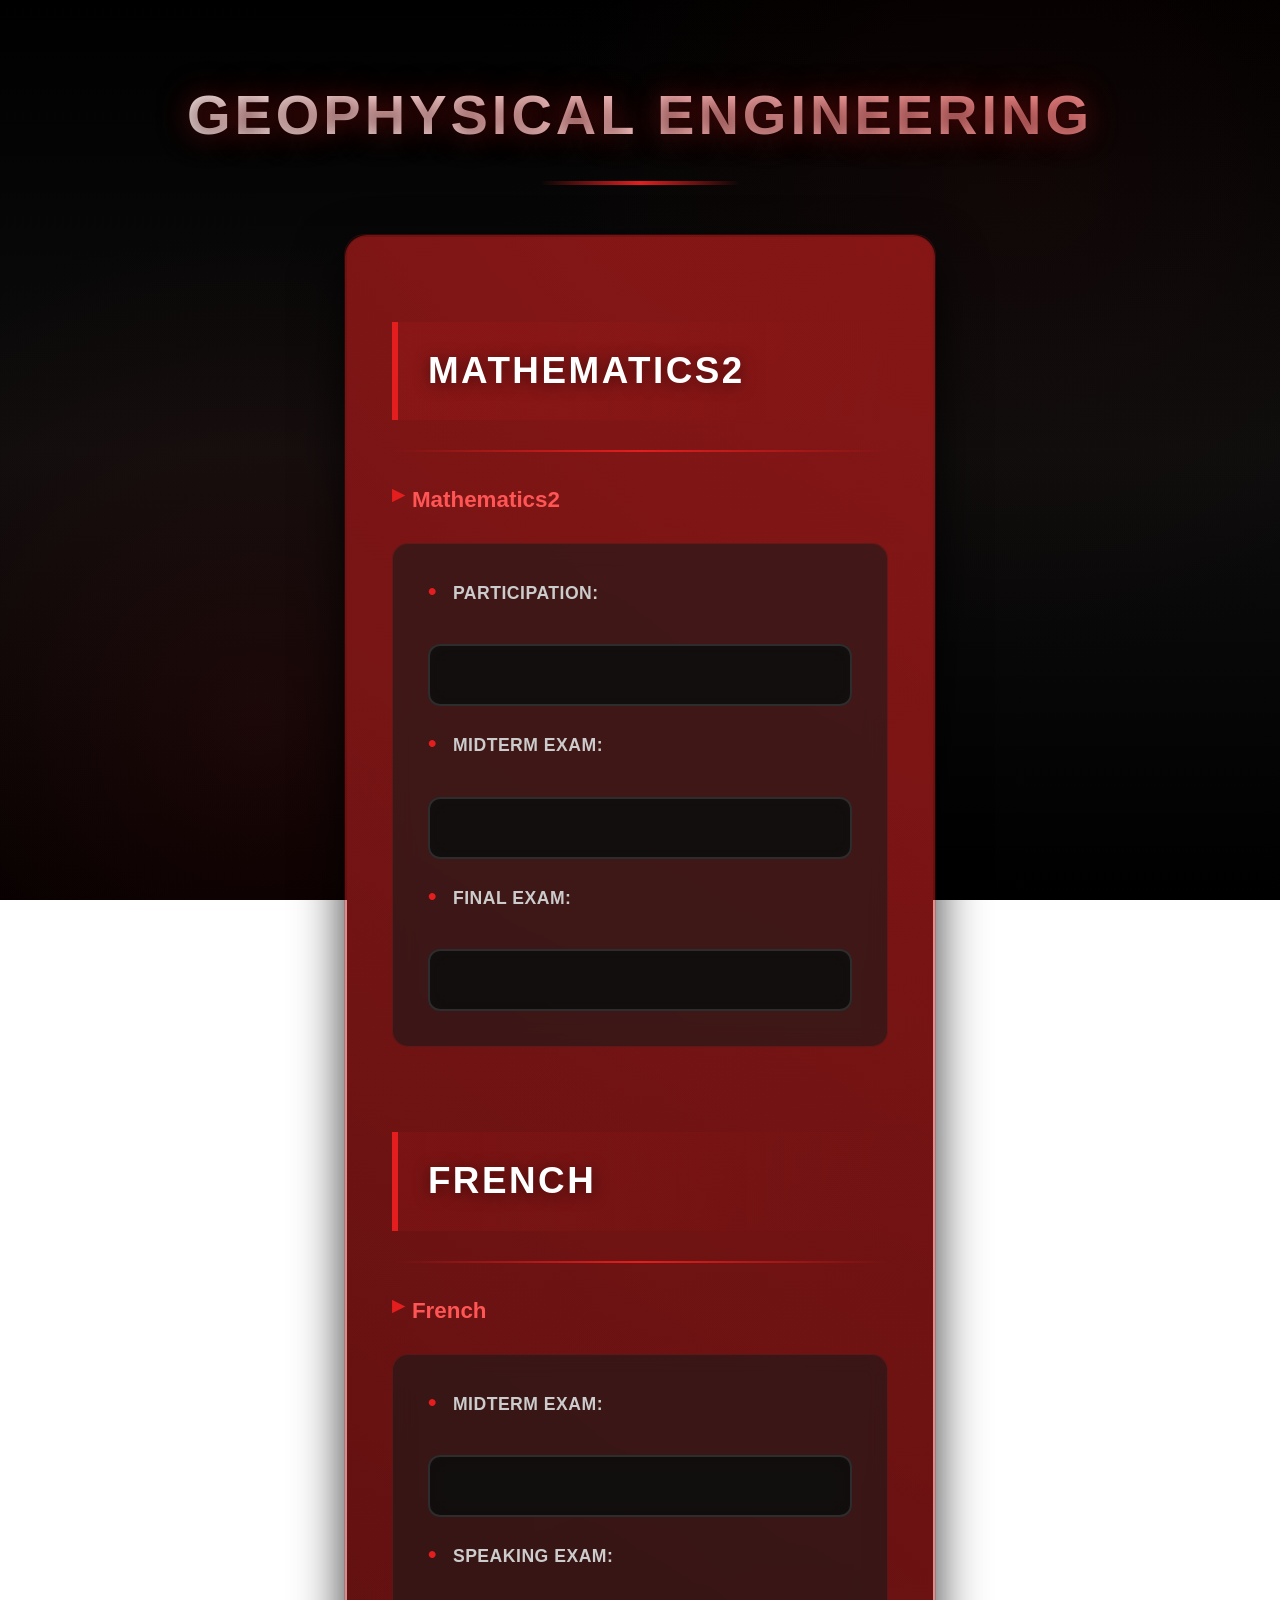
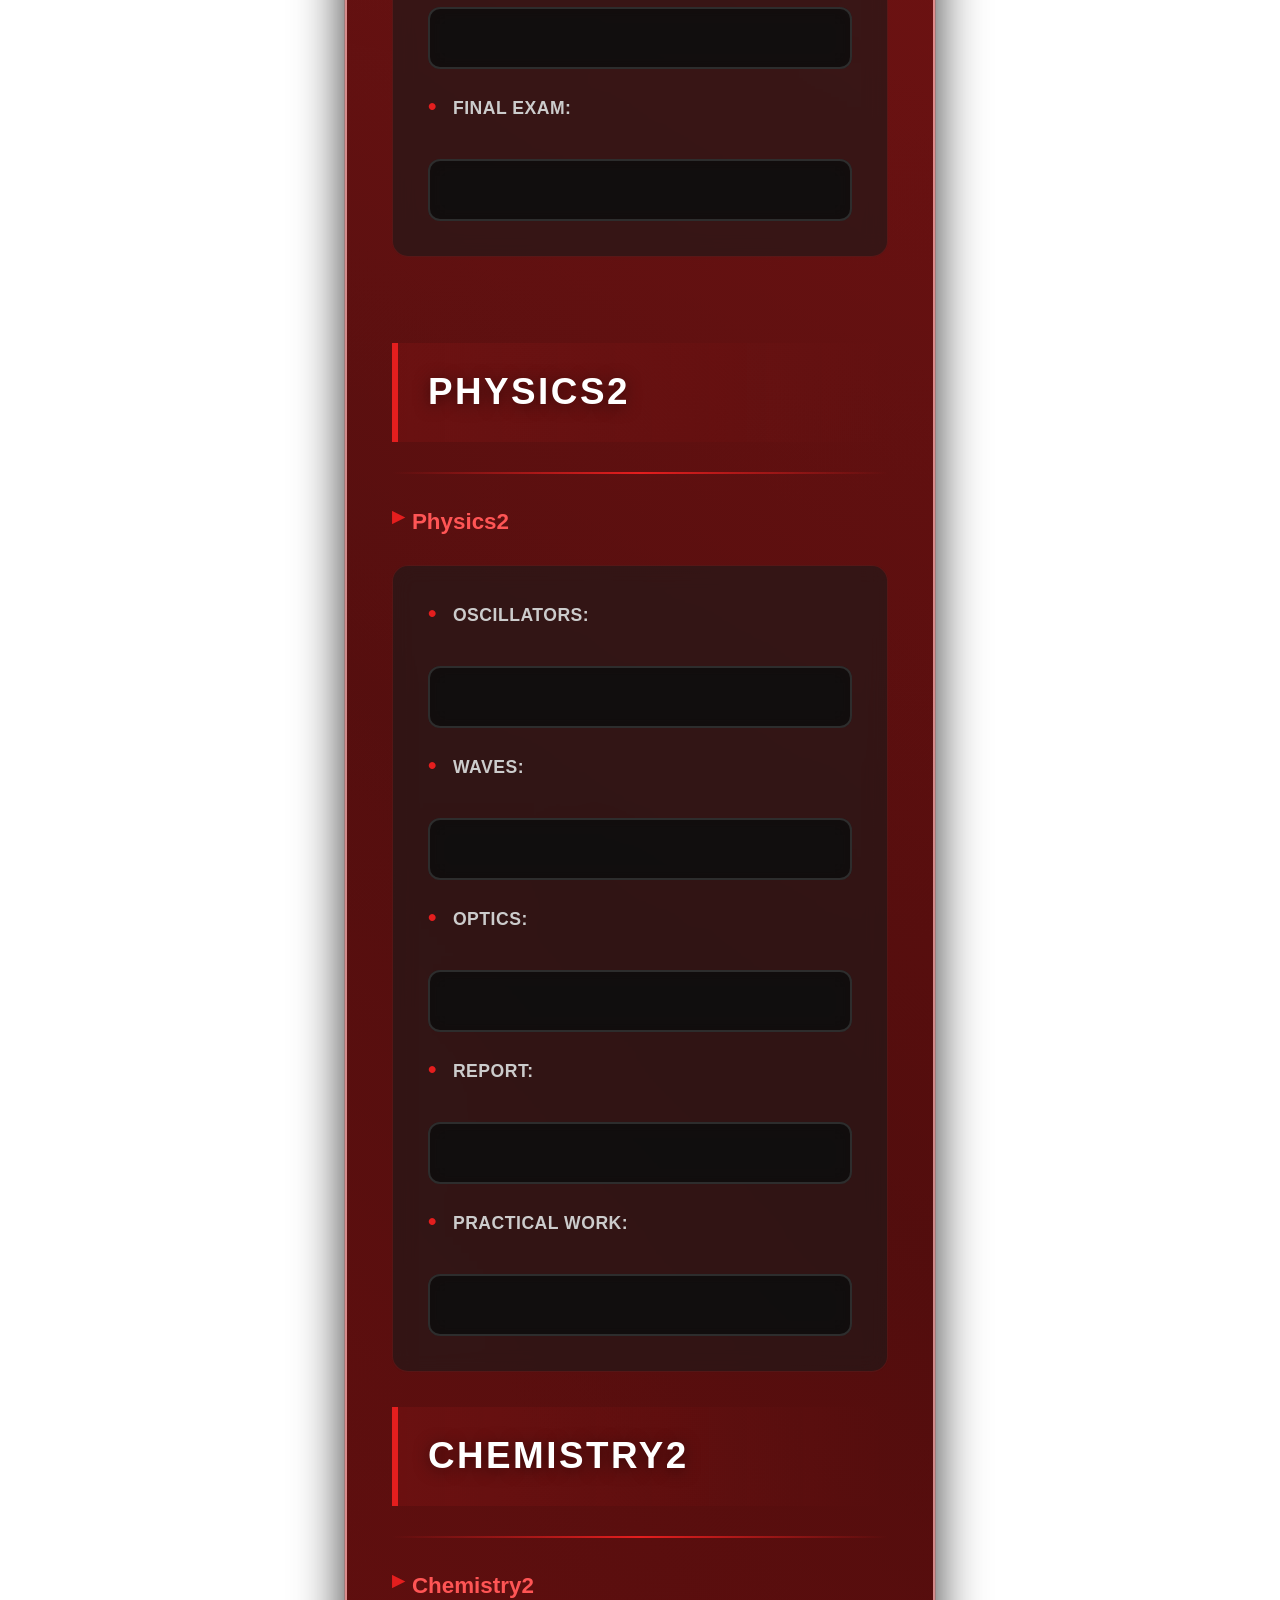
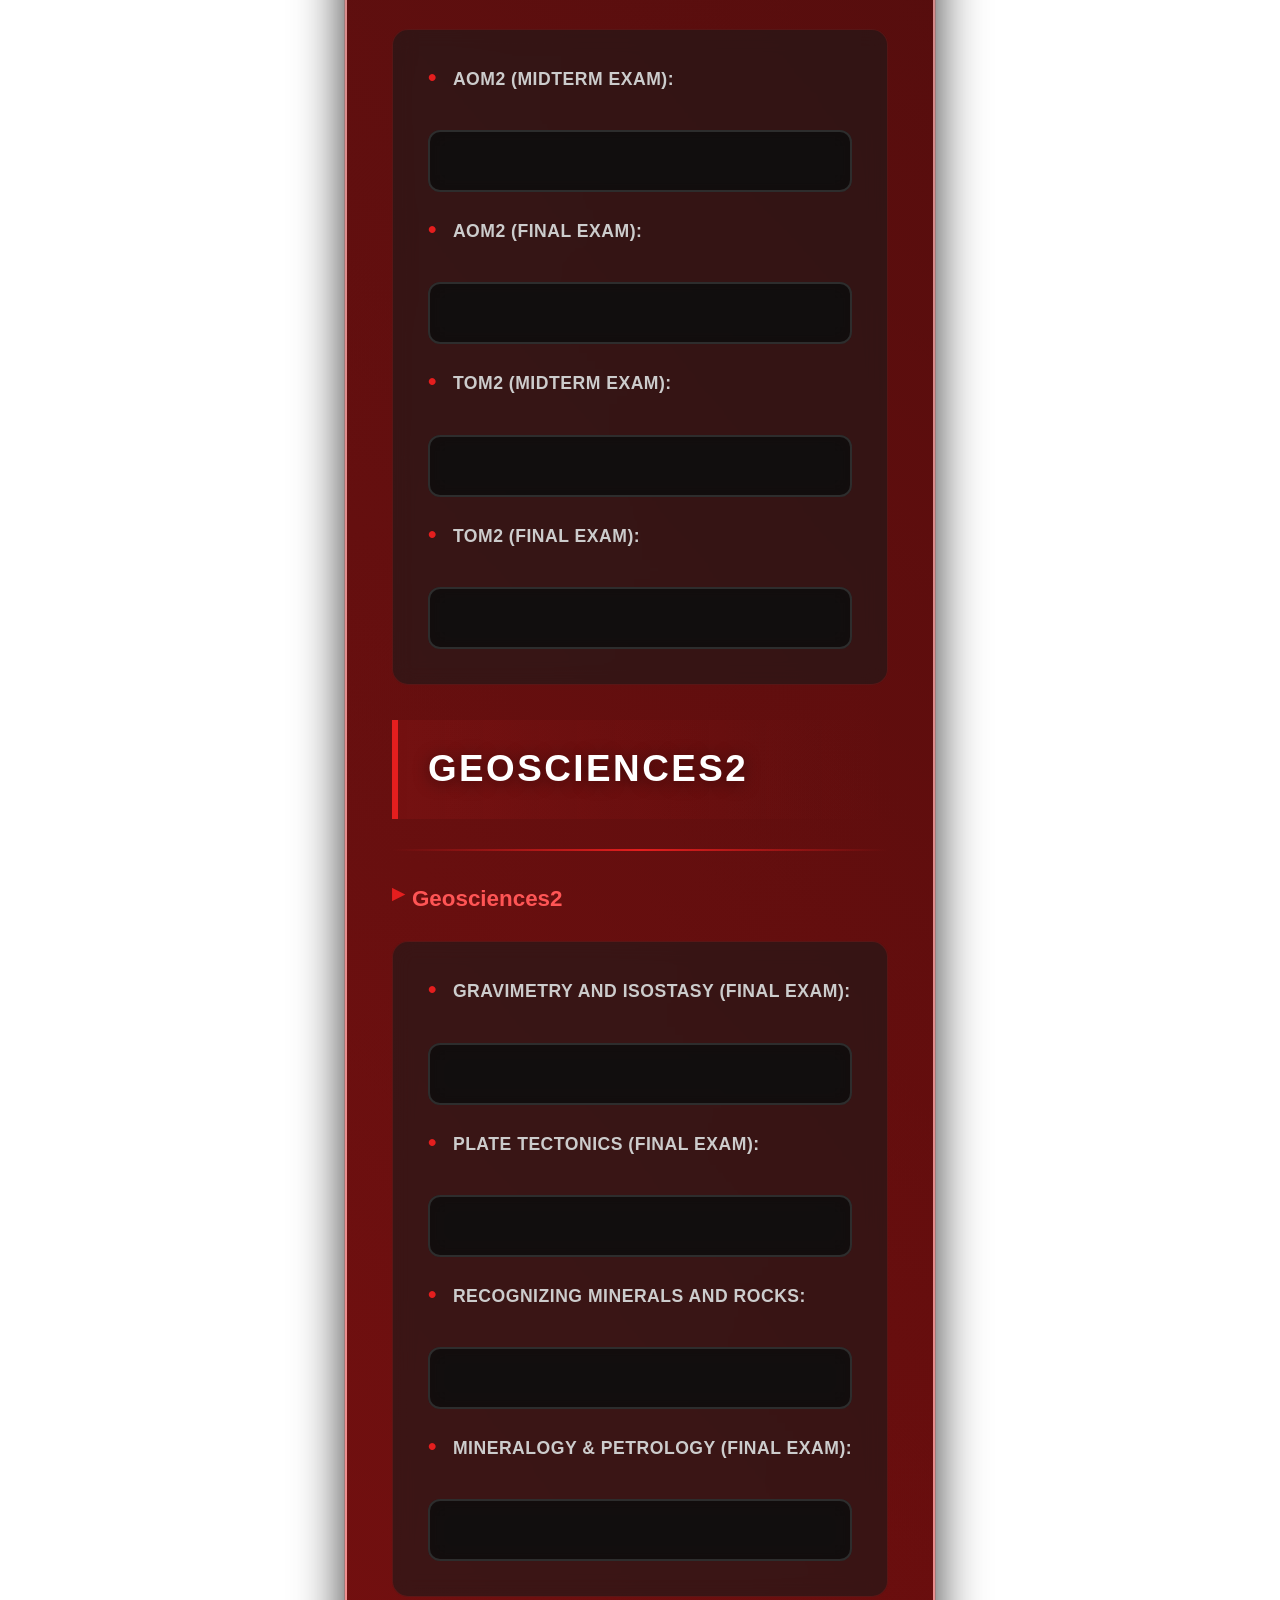
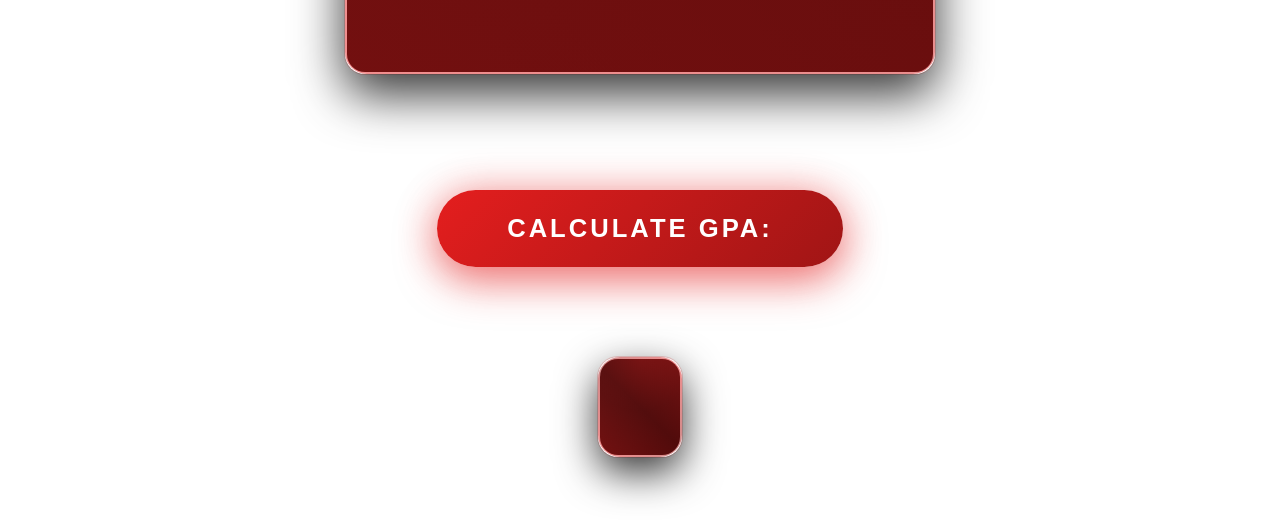
<file: GPA/L1_S2_For_GE.html>
<!DOCTYPE html>
<html lang="en">
<head>
    <meta charset="UTF-8">
    <meta name="viewport" content="width=device-width, initial-scale=1.0">
    <title>Document</title>
    <link rel="stylesheet" href="L1_S2_calc.css">
</head>
<body>
    <h1>Geophysical Engineering</h1>
    <!-- -------------------------- For GE students -------------------------------- -->
    <div id="myBox4">
        <h3>Mathematics2</h3>
        <hr>
        <h4>Mathematics2</h4>
        <div id="spacesForMath">
            <label for="" id="Notebook">Participation:</label>
            <input type="number" class="MathNotebook">
            <label for="" id="MMidterm">Midterm Exam:</label>
            <input type="number" class="MathMidterm">
            <label for="" id="MFinal">Final Exam:</label>
            <input type="number" class="MathFinal">
        </div>

        <br>

        <h3>French</h3>
        <hr>
        <h4>French</h4>
        <div id="spacesForLang">
            <label for="" id="Notebook">Midterm Exam:</label>
            <input type="number" class="LangMidterm">
            <label for="" id="MMidterm">Speaking Exam:</label>
            <input type="number" class="LangSpeaking">
            <label for="" id="MFinal">Final Exam:</label>
            <input type="number" class="LangFinal">
        </div>

        <br>

        <h3>Physics2</h3>
        <hr>
        <h4>Physics2</h4>
        <div id="spacesForPhysics">
            <label for="" id="Notebook">Oscillators:</label>
            <input type="number" class="PhysicsFinal1">
            <label for="" id="Notebook">Waves:</label>
            <input type="number" class="PhysicsFinal2">
            <label for="" id="Notebook">Optics:</label>
            <input type="number" class="PhysicsFinal3">
            <label for="" id="MMidterm">Report:</label>
            <input type="number" class="PhysicsFinal4">
            <label for="" id="MFinal">Practical Work:</label>
            <input type="number" class="PhysicsFinal5">
        </div>



        <h3>Chemistry2</h3>
        <hr>
        <h4>Chemistry2</h4>
        <div id="spacesForChemistry">
            <label for="" id="MMidterm">AOM2 (Midterm Exam):</label>
            <input type="number" class="ChemMidterm">
            <label for="" id="MFinal">AOM2 (Final Exam):</label>
            <input type="number" class="ChemFinal">
            <label for="" id="MMidterm">TOM2 (Midterm Exam):</label>
            <input type="number" class="ChemMidtermT">
            <label for="" id="MFinal">TOM2 (Final Exam):</label>
            <input type="number" class="ChemFinalT">
        </div>


        <h3>Geosciences2</h3>
        <hr>
        <h4>Geosciences2</h4>
        <div id="spacesForGeosciences">
            <label for="" id="MMidterm">Gravimetry and isostasy (Final Exam):</label>
            <input type="number" class="GiFinal">
            <label for="" id="MFinal">Plate tectonics (Final Exam):</label>
            <input type="number" class="PtFinal">
            <label for="" id="MMidterm">Recognizing minerals and rocks:</label>
            <input type="number" class="MR">
            <label for="" id="MFinal">Mineralogy & Petrology (Final Exam):</label>
            <input type="number" class="MPFinal"> 
        </div>
    </div>

    <br>
    <button onclick="Calculate()">Calculate GPA:</button>
    <p id="myResult"></p>
    <script src="script.js"></script>
</body>
</html>
</file>
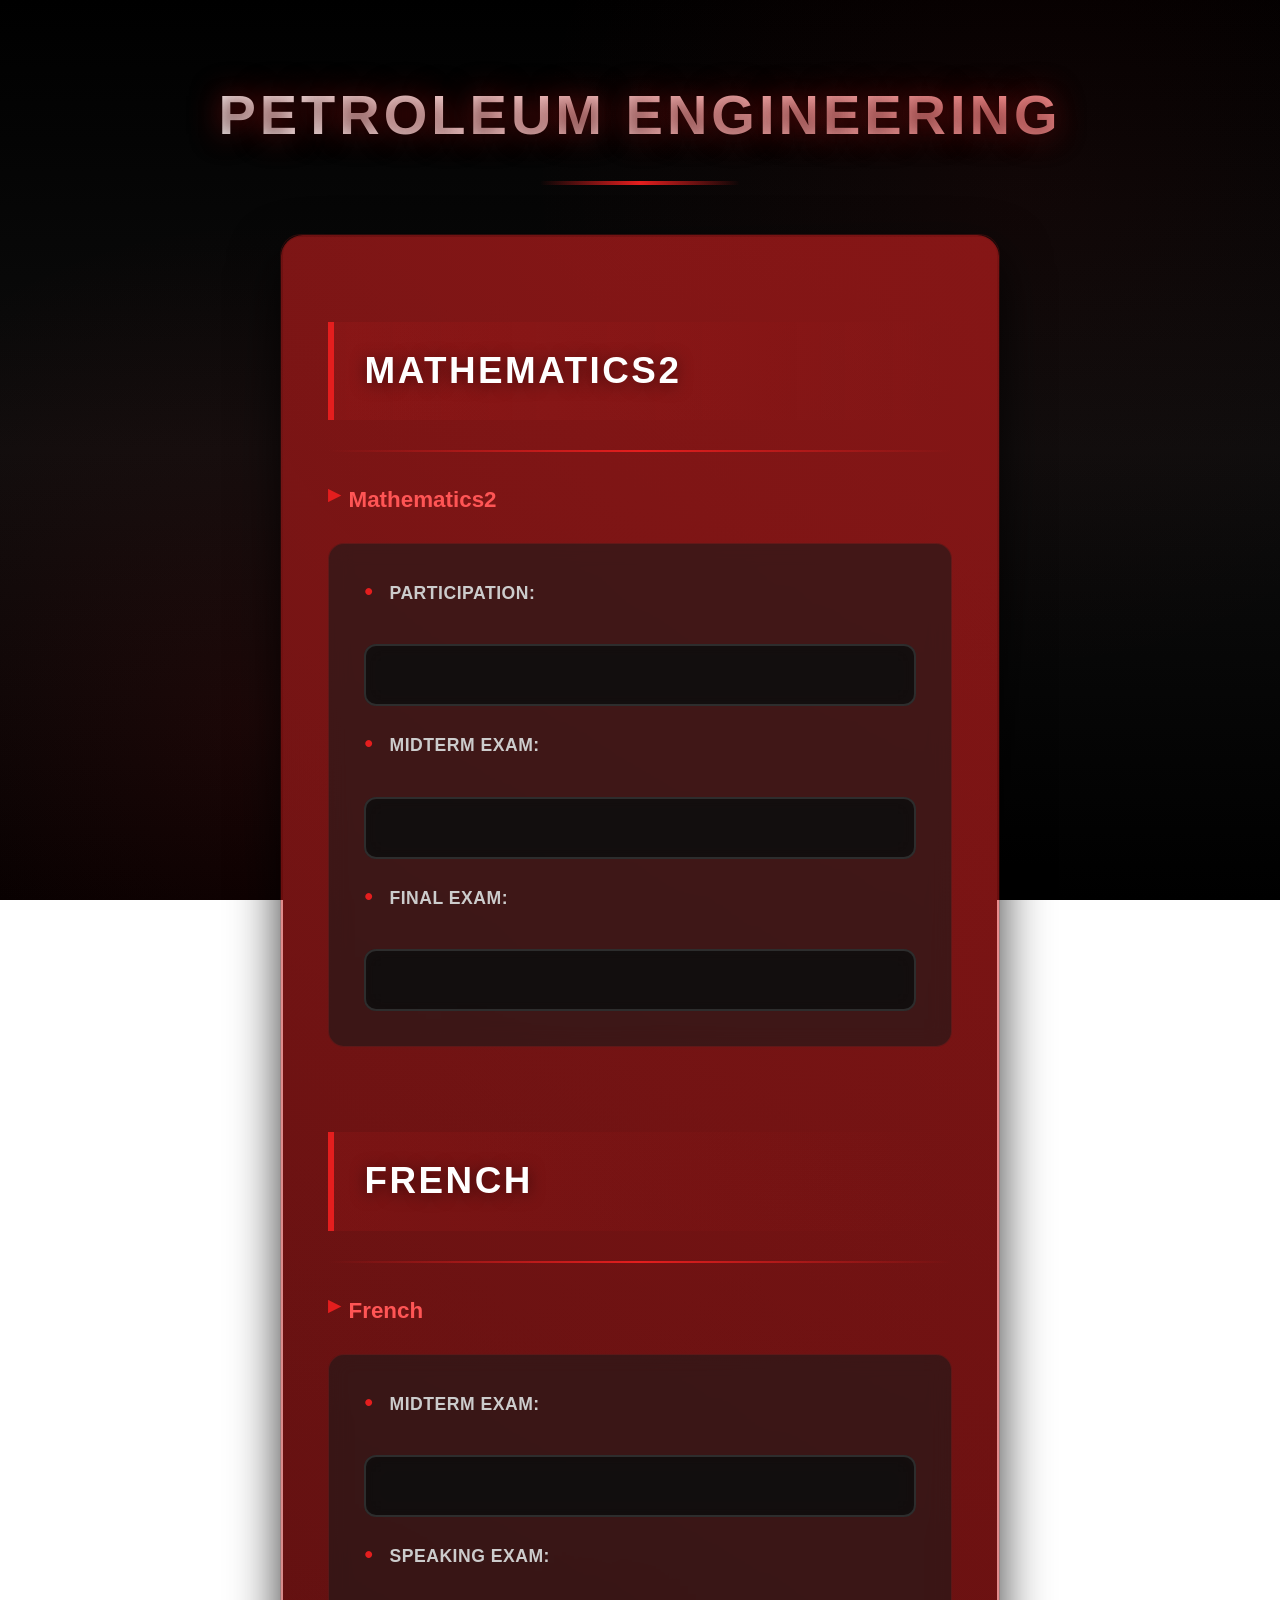
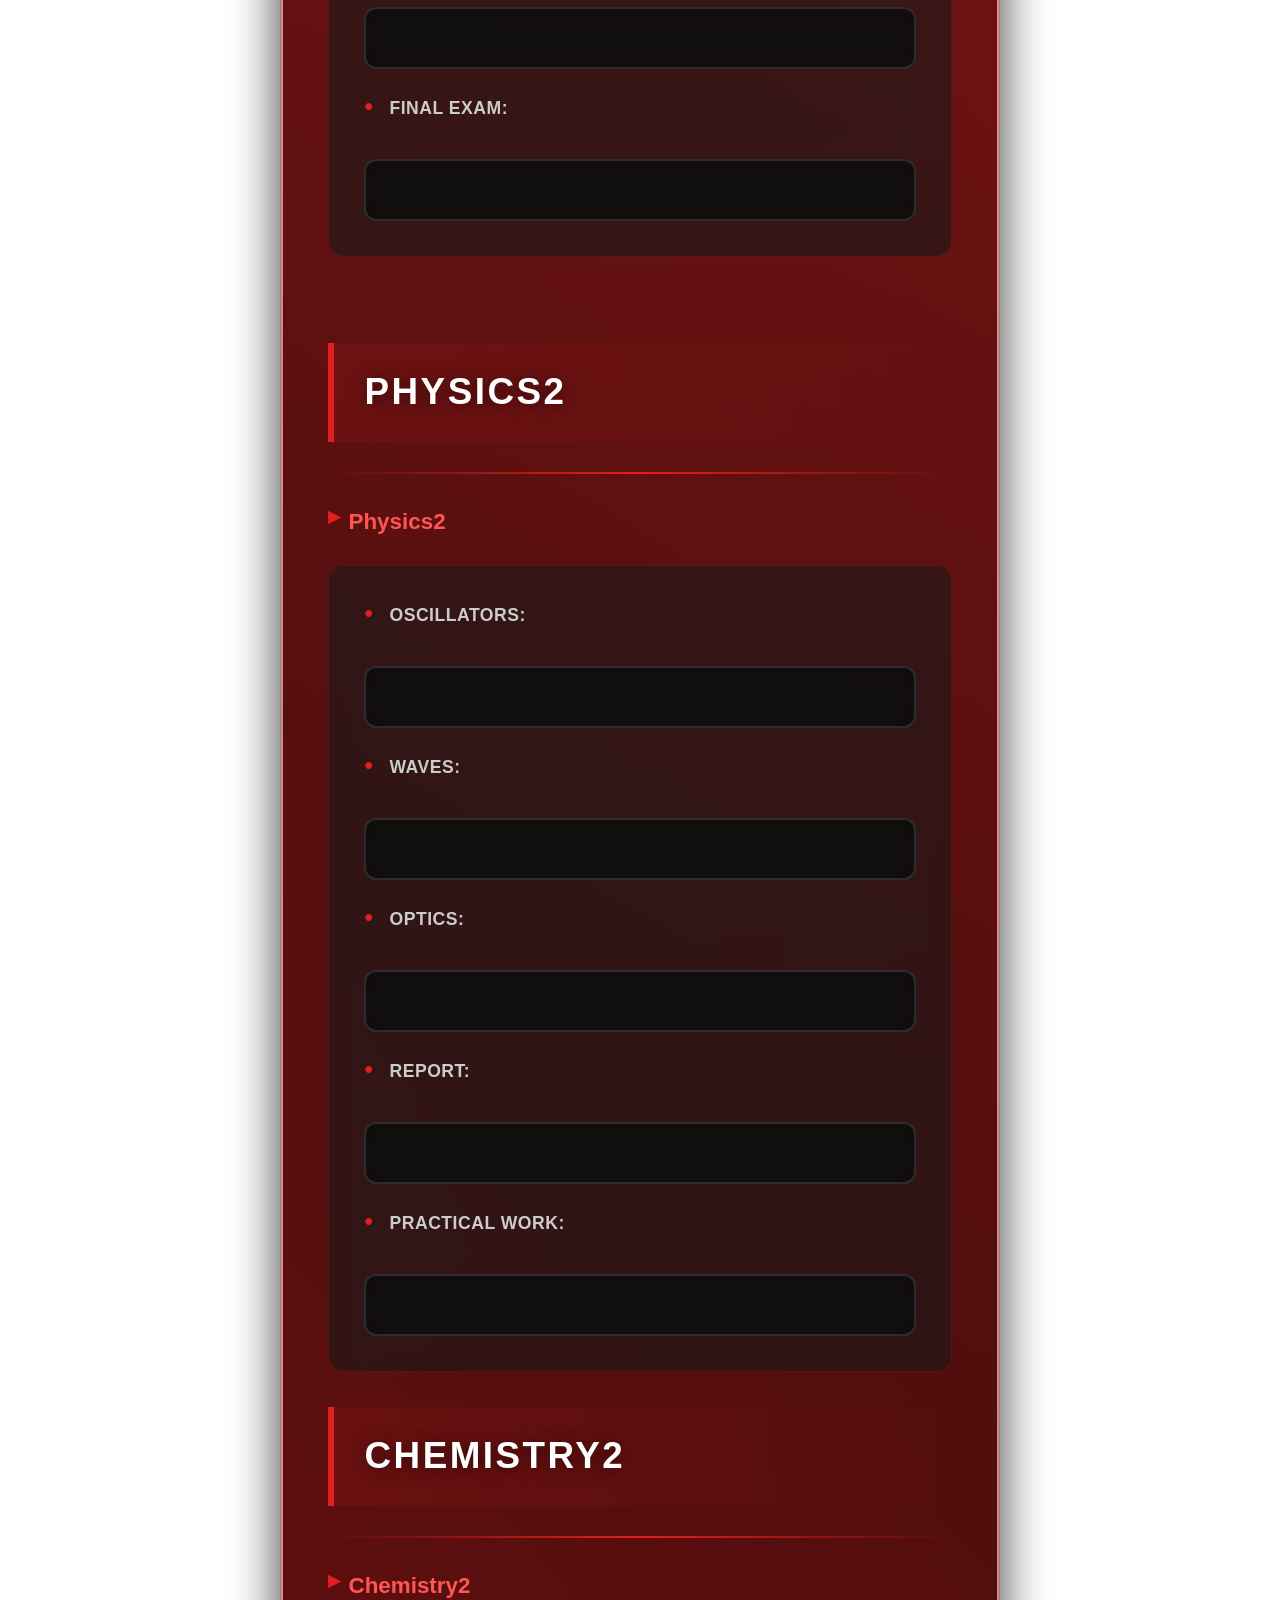
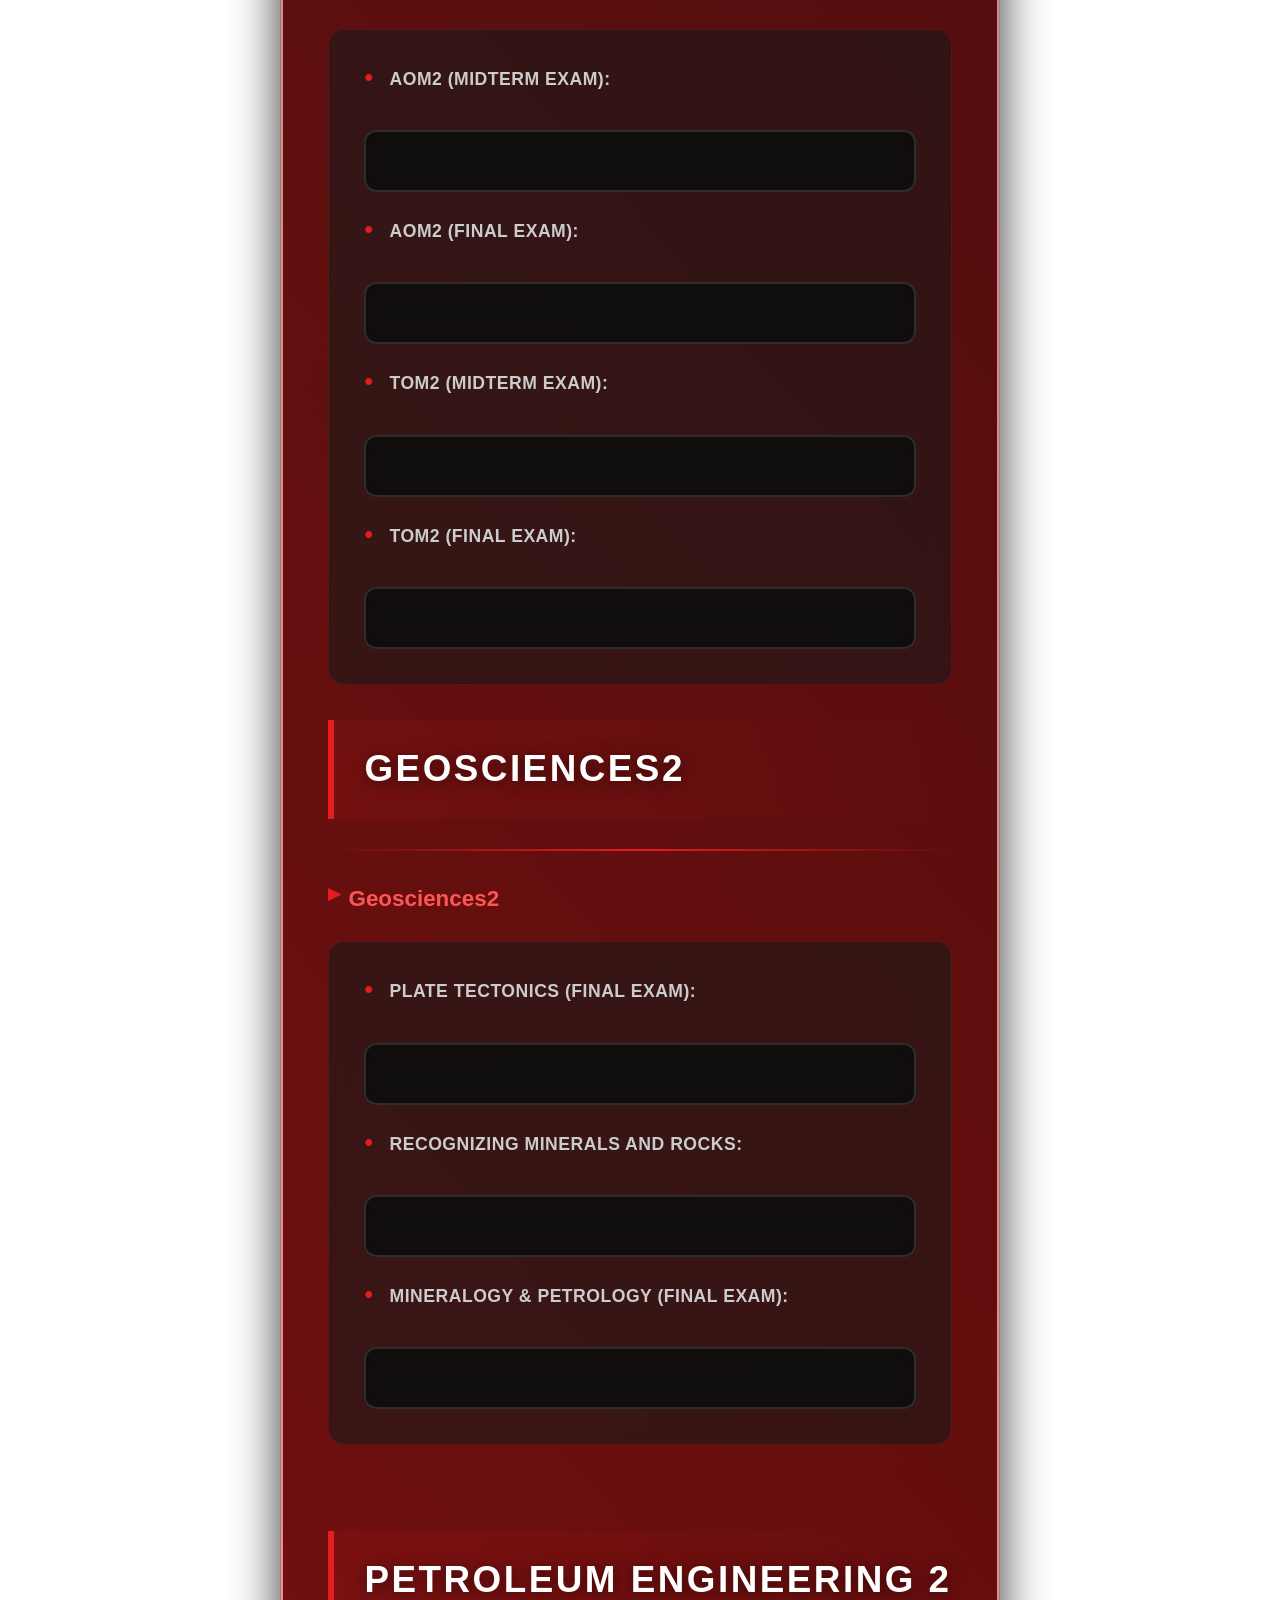
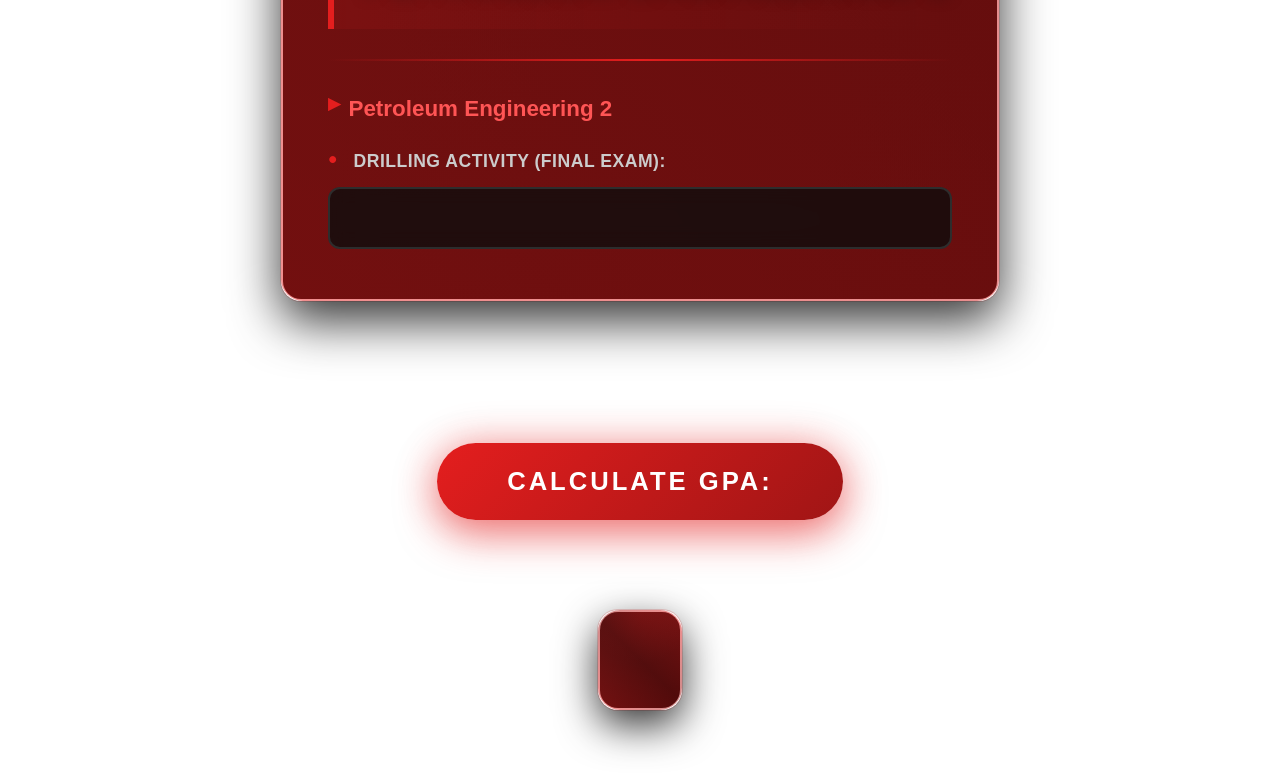
<file: GPA/L1_S2_For_PE.html>
<!DOCTYPE html>
<html lang="en">
<head>
    <meta charset="UTF-8">
    <meta name="viewport" content="width=device-width, initial-scale=1.0">
    <title>Document</title>
    <link rel="stylesheet" href="L1_S2_calc.css">
</head>
<body>
    <h1>Petroleum Engineering</h1>
    <!-- -------------------------- For PE students -------------------------------- -->
    <div id="myBox5">
        <h3>Mathematics2</h3>
        <hr>
        <h4>Mathematics2</h4>
        <div id="spacesForMath">
            <label for="" id="Notebook">Participation:</label>
            <input type="number" class="MathNotebook">
            <label for="" id="MMidterm">Midterm Exam:</label>
            <input type="number" class="MathMidterm">
            <label for="" id="MFinal">Final Exam:</label>
            <input type="number" class="MathFinal">
        </div>

        <br>

        <h3>French</h3>
        <hr>
        <h4>French</h4>
        <div id="spacesForLang">
            <label for="" id="Notebook">Midterm Exam:</label>
            <input type="number" class="LangMidterm">
            <label for="" id="MMidterm">Speaking Exam:</label>
            <input type="number" class="LangSpeaking">
            <label for="" id="MFinal">Final Exam:</label>
            <input type="number" class="LangFinal">
        </div>

        <br>

        <h3>Physics2</h3>
        <hr>
        <h4>Physics2</h4>
        <div id="spacesForPhysics">
            <label for="" id="Notebook">Oscillators:</label>
            <input type="number" class="PhysicsFinal1">
            <label for="" id="Notebook">Waves:</label>
            <input type="number" class="PhysicsFinal2">
            <label for="" id="Notebook">Optics:</label>
            <input type="number" class="PhysicsFinal3">
            <label for="" id="MMidterm">Report:</label>
            <input type="number" class="PhysicsFinal4">
            <label for="" id="MFinal">Practical Work:</label>
            <input type="number" class="PhysicsFinal5">
        </div>



        <h3>Chemistry2</h3>
        <hr>
        <h4>Chemistry2</h4>
        <div id="spacesForChemistryPE">
            <label for="" id="MMidterm">AOM2 (Midterm Exam):</label>
            <input type="number" class="ChemMidterm">
            <label for="" id="MFinal">AOM2 (Final Exam):</label>
            <input type="number" class="ChemFinal">
            <label for="" id="MMidterm">TOM2 (Midterm Exam):</label>
            <input type="number" class="ChemMidtermT">
            <label for="" id="MFinal">TOM2 (Final Exam):</label>
            <input type="number" class="ChemFinalT">
        </div>


        <h3>Geosciences2</h3>
        <hr>
        <h4>Geosciences2</h4>
        <div id="spacesForGeosciencesPE">
            <label for="" id="MFinal">Plate tectonics (Final Exam):</label>
            <input type="number" class="PtFinal">
            <label for="" id="MMidterm">Recognizing minerals and rocks:</label>
            <input type="number" class="MR">
            <label for="" id="MFinal">Mineralogy & Petrology (Final Exam):</label>
            <input type="number" class="MPFinal"> 
        </div>


        <br>

        
        <h3>Petroleum Engineering 2</h3>
        <hr>
        <h4>Petroleum Engineering 2</h4>
        <label for="" id="MMidterm">Drilling Activity (Final Exam):</label>
        <input type="number" class="PEFinal">
    </div>


    <br><br>
    <button onclick="Calculate()">Calculate GPA:</button>
    <p id="myResult"></p>
    <script src="script.js"></script>
</body>
</html>
</file>
<file: GPA/L1_S2_calc.css>
/* ==================== GLOBAL STYLES & RESET ==================== */
* {
    margin: 0;
    padding: 0;
    box-sizing: border-box;
}

:root {
    --primary-red: #e41e1e;
    --dark-red: #a01515;
    --light-red: #ff3333;
    --accent-red: #ff5555;
    --pure-black: #000000;
    --dark-black: #0d0d0d;
    --soft-black: #1a1a1a;
    --gray-dark: #2d2d2d;
    --gray-medium: #3d3d3d;
    --text-white: #ffffff;
    --text-gray: #cccccc;
    --shadow-red: rgba(228, 30, 30, 0.5);
    --shadow-black: rgba(0, 0, 0, 0.8);
    --gradient-red: linear-gradient(135deg, #e41e1e 0%, #a01515 100%);
    --gradient-dark: linear-gradient(135deg, #1a1a1a 0%, #000000 100%);
    --gradient-red-hover: linear-gradient(135deg, #ff3333 0%, #c11a1a 100%);
    --card-glow: radial-gradient(circle at 50% 0%, rgba(228, 30, 30, 0.15), transparent 50%);
    --neon-glow: 0 0 15px rgba(228, 30, 30, 0.5);
}

html {
    scroll-behavior: smooth;
}

body {
    font-family: 'Segoe UI', 'Arial', sans-serif;
    background: 
        radial-gradient(circle at 20% 80%, rgba(228, 30, 30, 0.1) 0%, transparent 40%),
        radial-gradient(circle at 80% 20%, rgba(228, 30, 30, 0.05) 0%, transparent 40%),
        linear-gradient(180deg, #000000 0%, #0d0d0d 50%, #000000 100%);
    background-attachment: fixed;
    color: var(--text-white);
    min-height: 100vh;
    padding: 30px 20px;
    line-height: 1.6;
    display: flex;
    flex-direction: column;
    overflow-x: hidden;
}

/* ==================== GLOW ELEMENTS ==================== */
.glow-element {
    position: fixed;
    width: 500px;
    height: 500px;
    border-radius: 50%;
    background: radial-gradient(circle, rgba(228, 30, 30, 0.08) 0%, transparent 70%);
    z-index: -1;
    filter: blur(60px);
    animation: float 20s infinite ease-in-out;
}

.glow-element:nth-child(1) {
    top: -200px;
    left: -200px;
    animation-delay: 0s;
}

.glow-element:nth-child(2) {
    bottom: -150px;
    right: -100px;
    animation-delay: 5s;
}

@keyframes float {
    0%, 100% { transform: translate(0, 0) scale(1); }
    33% { transform: translate(30px, -30px) scale(1.1); }
    66% { transform: translate(-20px, 20px) scale(0.9); }
}

/* ==================== MAIN CONTAINER (HOME PAGE) ==================== */
#container {
    max-width: 1000px;
    margin: 0 auto 40px;
    background: 
        var(--card-glow),
        linear-gradient(145deg, #0d0d0d 0%, #000000 100%);
    padding: 60px 50px;
    border-radius: 24px;
    text-align: center;
    box-shadow: 
        0 25px 60px var(--shadow-black),
        0 0 0 1px rgba(228, 30, 30, 0.2),
        inset 0 1px 0 rgba(255, 255, 255, 0.1);
    border: 2px solid transparent;
    background-clip: padding-box;
    position: relative;
    animation: fadeInDown 0.8s cubic-bezier(0.175, 0.885, 0.32, 1.275);
    z-index: 1;
}

#container::before {
    content: '';
    position: absolute;
    top: -2px;
    left: -2px;
    right: -2px;
    bottom: -2px;
    background: linear-gradient(45deg, #e41e1e, #a01515, #e41e1e);
    border-radius: 26px;
    z-index: -1;
    opacity: 0.5;
    transition: opacity 0.3s ease;
}

#container:hover::before {
    opacity: 0.8;
}

#myH1 {
    font-size: 4rem;
    font-weight: 900;
    color: var(--text-white);
    text-transform: uppercase;
    letter-spacing: 4px;
    margin-bottom: 50px;
    text-shadow: 
        0 0 30px var(--shadow-red),
        0 0 60px rgba(228, 30, 30, 0.3),
        0 4px 20px var(--shadow-black);
    background: linear-gradient(90deg, #ffffff, #ff9999, #ffffff);
    -webkit-background-clip: text;
    background-clip: text;
    -webkit-text-fill-color: transparent;
    background-size: 200% auto;
    animation: titleShine 4s ease-in-out infinite alternate, titleFloat 6s ease-in-out infinite;
}

@keyframes titleShine {
    0% { background-position: 0% center; }
    100% { background-position: 200% center; }
}

@keyframes titleFloat {
    0%, 100% { transform: translateY(0); }
    50% { transform: translateY(-10px); }
}

/* ==================== DEVELOPERS SECTION - PREMIUM DESIGN ==================== */
#container h2:first-of-type {
    font-size: 1.4rem;
    color: var(--text-gray);
    margin: 40px 0 20px;
    font-weight: 600;
    letter-spacing: 1.5px;
    position: relative;
    padding-bottom: 15px;
}

#container h2:first-of-type::after {
    content: '';
    position: absolute;
    bottom: 0;
    left: 50%;
    transform: translateX(-50%);
    width: 100px;
    height: 3px;
    background: linear-gradient(90deg, transparent, var(--primary-red), transparent);
}

.developer-list {
    display: flex;
    flex-wrap: wrap;
    justify-content: center;
    gap: 20px;
    margin: 30px 0;
}

#container h2:not(:first-of-type) {
    font-size: 1.2rem;
    color: var(--text-white);
    margin: 0;
    font-weight: 500;
    letter-spacing: 0.8px;
    transition: all 0.4s ease;
    padding: 15px 30px;
    border-radius: 12px;
    background: rgba(26, 26, 26, 0.5);
    border: 1px solid rgba(228, 30, 30, 0.1);
    min-width: 200px;
    backdrop-filter: blur(10px);
    position: relative;
    overflow: hidden;
}

#container h2:not(:first-of-type)::before {
    content: '';
    position: absolute;
    top: 0;
    left: -100%;
    width: 100%;
    height: 100%;
    background: linear-gradient(90deg, transparent, rgba(228, 30, 30, 0.1), transparent);
    transition: left 0.6s ease;
}

#container h2:not(:first-of-type):hover {
    color: var(--accent-red);
    transform: translateY(-5px);
    border-color: rgba(228, 30, 30, 0.3);
    box-shadow: 0 10px 25px rgba(0, 0, 0, 0.3);
}

#container h2:not(:first-of-type):hover::before {
    left: 100%;
}

#myH3 {
    font-size: 1.8rem;
    color: var(--text-white);
    margin-top: 50px;
    font-weight: 700;
    text-transform: uppercase;
    letter-spacing: 3px;
    padding: 18px 40px;
    display: inline-block;
    background: linear-gradient(90deg, transparent, rgba(228, 30, 30, 0.2), transparent);
    border-left: 5px solid var(--primary-red);
    border-right: 5px solid var(--primary-red);
    position: relative;
}

/* ==================== CARD CONTAINER ==================== */
.container.card {
    max-width: 1000px;
    margin: 0 auto;
    background: 
        var(--card-glow),
        linear-gradient(145deg, #0d0d0d 0%, #000000 100%);
    padding: 60px 50px;
    border-radius: 24px;
    text-align: center;
    box-shadow: 
        0 25px 60px var(--shadow-black),
        0 0 0 1px rgba(228, 30, 30, 0.2),
        inset 0 1px 0 rgba(255, 255, 255, 0.1);
    border: 2px solid transparent;
    background-clip: padding-box;
    animation: fadeInUp 0.8s cubic-bezier(0.175, 0.885, 0.32, 1.275);
    flex: 1;
    position: relative;
    z-index: 1;
}

.container.card::before {
    content: '';
    position: absolute;
    top: -2px;
    left: -2px;
    right: -2px;
    bottom: -2px;
    background: linear-gradient(45deg, #e41e1e, #a01515, #e41e1e);
    border-radius: 26px;
    z-index: -1;
    opacity: 0.5;
    transition: opacity 0.3s ease;
}

.container.card:hover::before {
    opacity: 0.8;
}

.container.card h1 {
    font-size: 2.8rem;
    margin-bottom: 20px;
    color: var(--text-white);
    font-weight: 800;
    letter-spacing: 2px;
    text-shadow: 0 2px 10px rgba(0, 0, 0, 0.5);
    background: linear-gradient(90deg, #ffffff, #ff9999);
    -webkit-background-clip: text;
    background-clip: text;
    -webkit-text-fill-color: transparent;
}

.container.card h2 {
    font-size: 1.6rem;
    color: var(--text-gray);
    margin-bottom: 50px;
    font-weight: 400;
    line-height: 1.8;
    padding: 0 20px;
}

/* ==================== MENU BUTTONS - PREMIUM DESIGN ==================== */
.menu-buttons {
    display: flex;
    flex-direction: column;
    align-items: center;
    gap: 30px;
    margin-top: 50px;
    max-width: 1000px;
    margin-left: auto;
    margin-right: auto;
}

.menu-buttons .row {
    display: flex;
    justify-content: center;
    gap: 30px;
    width: 100%;
    flex-wrap: wrap;
}

.menu-buttons a {
    text-decoration: none;
    flex: 0 0 260px;
    position: relative;
}

.menu-buttons a::before {
    content: '';
    position: absolute;
    top: -2px;
    left: -2px;
    right: -2px;
    bottom: -2px;
    background: linear-gradient(45deg, #e41e1e, #a01515, #e41e1e);
    border-radius: 14px;
    z-index: -1;
    opacity: 0;
    transition: opacity 0.3s ease;
}

.menu-buttons a:hover::before {
    opacity: 1;
}

.menu-buttons button {
    width: 100%;
    padding: 25px 45px;
    font-size: 1.5rem;
    font-weight: 700;
    color: var(--text-white);
    background: linear-gradient(145deg, #1a1a1a 0%, #0d0d0d 100%);
    border: 2px solid transparent;
    border-radius: 14px;
    cursor: pointer;
    transition: all 0.4s cubic-bezier(0.175, 0.885, 0.32, 1.275);
    text-transform: uppercase;
    letter-spacing: 2px;
    box-shadow: 
        0 8px 25px var(--shadow-black),
        inset 0 1px 0 rgba(255, 255, 255, 0.1);
    position: relative;
    overflow: hidden;
    backdrop-filter: blur(10px);
}

.menu-buttons button::before {
    content: '';
    position: absolute;
    top: 0;
    left: -100%;
    width: 100%;
    height: 100%;
    background: linear-gradient(90deg, transparent, rgba(255, 255, 255, 0.1), transparent);
    transition: left 0.6s ease;
}

.menu-buttons button:hover {
    transform: translateY(-8px) scale(1.02);
    background: var(--gradient-red-hover);
    box-shadow: 
        0 15px 40px rgba(228, 30, 30, 0.4),
        0 0 30px rgba(228, 30, 30, 0.2),
        inset 0 1px 0 rgba(255, 255, 255, 0.2);
    border-color: var(--light-red);
}

.menu-buttons button:hover::before {
    left: 100%;
}

.menu-buttons button:active {
    transform: translateY(-4px) scale(1.01);
    transition: transform 0.1s ease;
}

.menu-buttons button i {
    margin-right: 12px;
    font-size: 1.4rem;
}

/* ==================== FOOTER - PREMIUM DESIGN ==================== */
footer {
    background: 
        linear-gradient(145deg, #0d0d0d 0%, #000000 100%);
    padding: 40px 35px;
    margin-top: 60px;
    border-radius: 20px;
    border: 2px solid transparent;
    background-clip: padding-box;
    text-align: center;
    max-width: 1000px;
    margin-left: auto;
    margin-right: auto;
    box-shadow: 
        0 -15px 40px var(--shadow-black),
        0 0 0 1px rgba(228, 30, 30, 0.2);
    position: relative;
    z-index: 1;
}

footer::before {
    content: '';
    position: absolute;
    top: -2px;
    left: -2px;
    right: -2px;
    bottom: -2px;
    background: linear-gradient(45deg, #e41e1e, #a01515, #e41e1e);
    border-radius: 22px;
    z-index: -1;
    opacity: 0.5;
}

footer p {
    color: var(--text-gray);
    font-size: 1.1rem;
    margin: 12px 0;
    letter-spacing: 0.6px;
    line-height: 1.8;
    transition: color 0.3s ease;
}

footer p:first-child {
    font-size: 1.3rem;
    color: var(--text-white);
    font-weight: 700;
    margin-bottom: 20px;
    text-transform: uppercase;
    letter-spacing: 2px;
}

footer p strong {
    color: var(--primary-red);
    font-weight: 700;
    position: relative;
    padding: 0 5px;
}

footer p strong::after {
    content: '';
    position: absolute;
    bottom: -2px;
    left: 0;
    width: 100%;
    height: 2px;
    background: var(--primary-red);
    transform: scaleX(0);
    transition: transform 0.3s ease;
}

footer p:hover strong::after {
    transform: scaleX(1);
}

footer .developers {
    color: var(--text-white);
    font-size: 1.15rem;
    font-weight: 600;
    margin-top: 20px;
    padding: 15px;
    background: rgba(26, 26, 26, 0.5);
    border-radius: 10px;
    border: 1px solid rgba(228, 30, 30, 0.1);
    backdrop-filter: blur(10px);
}

footer .copyright {
    margin-top: 30px;
    padding-top: 25px;
    border-top: 1px solid rgba(228, 30, 30, 0.3);
    font-size: 1rem;
    color: var(--text-gray);
    position: relative;
}

footer .copyright::before {
    content: '©';
    margin-right: 8px;
    color: var(--primary-red);
    font-weight: bold;
}

/* ==================== PAGE HEADERS (PREMIUM DESIGN) ==================== */
body > h1 {
    text-align: center;
    font-size: 3.5rem;
    color: var(--text-white);
    margin: 40px auto 50px;
    text-transform: uppercase;
    letter-spacing: 4px;
    text-shadow: 
        0 0 30px var(--shadow-red),
        0 4px 20px var(--shadow-black);
    background: linear-gradient(90deg, #ffffff, #ff9999, #ffffff);
    -webkit-background-clip: text;
    background-clip: text;
    -webkit-text-fill-color: transparent;
    background-size: 200% auto;
    animation: titleShine 4s ease-in-out infinite alternate;
    position: relative;
    padding-bottom: 25px;
}

body > h1::after {
    content: '';
    position: absolute;
    bottom: 0;
    left: 50%;
    transform: translateX(-50%);
    width: 200px;
    height: 4px;
    background: linear-gradient(90deg, transparent, var(--primary-red), transparent);
    border-radius: 2px;
}

/* ==================== SUBJECT BOXES (PREMIUM DESIGN) ==================== */
#myBox, #myBox2, #myBox3, #myBox4, #myBox5 {
    max-width: 1200px;
    margin: 0 auto 40px;
    background: 
        var(--card-glow),
        linear-gradient(145deg, #0d0d0d 0%, #000000 100%);
    padding: 50px 45px;
    border-radius: 20px;
    box-shadow: 
        0 20px 50px var(--shadow-black),
        0 0 0 1px rgba(228, 30, 30, 0.2);
    border: 2px solid transparent;
    background-clip: padding-box;
    animation: fadeInUp 0.8s cubic-bezier(0.175, 0.885, 0.32, 1.275);
    position: relative;
    z-index: 1;
    transition: transform 0.3s ease, box-shadow 0.3s ease;
}

#myBox:hover, #myBox2:hover, #myBox3:hover, #myBox4:hover, #myBox5:hover {
    transform: translateY(-5px);
    box-shadow: 
        0 25px 60px rgba(0, 0, 0, 0.4),
        0 0 0 1px rgba(228, 30, 30, 0.3),
        var(--neon-glow);
}

#myBox::before, #myBox2::before, #myBox3::before, #myBox4::before, #myBox5::before {
    content: '';
    position: absolute;
    top: -2px;
    left: -2px;
    right: -2px;
    bottom: -2px;
    background: linear-gradient(45deg, #e41e1e, #a01515, #e41e1e);
    border-radius: 22px;
    z-index: -1;
    opacity: 0.5;
    transition: opacity 0.3s ease;
}

#myBox:hover::before, #myBox2:hover::before, #myBox3:hover::before, #myBox4:hover::before, #myBox5:hover::before {
    opacity: 0.8;
}

#myBox h3, #myBox2 h3, #myBox3 h3, #myBox4 h3, #myBox5 h3 {
    font-size: 2.3rem;
    color: var(--text-white);
    margin: 35px 0 25px;
    text-transform: uppercase;
    letter-spacing: 2.5px;
    text-shadow: 0 2px 15px rgba(0, 0, 0, 0.5);
    padding: 20px 0 20px 30px;
    border-left: 6px solid var(--primary-red);
    background: linear-gradient(90deg, rgba(228, 30, 30, 0.1), transparent);
    border-radius: 0 10px 10px 0;
}

#myBox h4, #myBox2 h4, #myBox3 h4, #myBox4 h4, #myBox5 h4 {
    font-size: 1.4rem;
    color: var(--accent-red);
    margin: 25px 0 20px;
    font-weight: 700;
    position: relative;
    padding-left: 20px;
}

#myBox h4::before, #myBox2 h4::before, #myBox3 h4::before, #myBox4 h4::before, #myBox5 h4::before {
    content: '▶';
    position: absolute;
    left: 0;
    color: var(--primary-red);
    font-size: 1rem;
}

hr {
    border: none;
    height: 2px;
    background: linear-gradient(90deg, transparent, var(--primary-red), transparent);
    margin: 30px 0;
    border-radius: 1px;
}

/* ==================== INPUT SECTIONS (PREMIUM DESIGN) ==================== */
#spacesForMath, #spacesForLang, #spacesForPhysics, #spacesForChemistry,
#spacesForCS, #spacesForChemicalEngineering, #spacesForGeosciences,
#spacesForChemistryPE, #spacesForGeosciencesPE {
    display: grid;
    grid-template-columns: repeat(auto-fit, minmax(300px, 1fr));
    gap: 25px;
    margin: 25px 0;
    padding: 35px;
    background: rgba(26, 26, 26, 0.6);
    border-radius: 16px;
    border: 1px solid rgba(228, 30, 30, 0.2);
    backdrop-filter: blur(10px);
    transition: all 0.3s ease;
}

#spacesForMath:hover, #spacesForLang:hover, #spacesForPhysics:hover, #spacesForChemistry:hover,
#spacesForCS:hover, #spacesForChemicalEngineering:hover, #spacesForGeosciences:hover,
#spacesForChemistryPE:hover, #spacesForGeosciencesPE:hover {
    border-color: rgba(228, 30, 30, 0.4);
    box-shadow: inset 0 0 30px rgba(228, 30, 30, 0.05);
}

.input-group {
    position: relative;
}

label {
    display: block;
    font-size: 1.1rem;
    color: var(--text-gray);
    margin-bottom: 12px;
    font-weight: 600;
    letter-spacing: 0.5px;
    text-transform: uppercase;
    position: relative;
    padding-left: 25px;
}

label::before {
    content: '•';
    position: absolute;
    left: 0;
    color: var(--primary-red);
    font-size: 1.5rem;
    line-height: 1;
}

input[type="number"] {
    width: 100%;
    padding: 18px 22px;
    font-size: 1.15rem;
    color: var(--text-white);
    background: rgba(13, 13, 13, 0.8);
    border: 2px solid var(--gray-dark);
    border-radius: 12px;
    outline: none;
    transition: all 0.3s ease;
    font-weight: 500;
    letter-spacing: 0.5px;
    backdrop-filter: blur(10px);
}

input[type="number"]:focus {
    border-color: var(--primary-red);
    background: rgba(0, 0, 0, 0.9);
    box-shadow: 
        0 0 25px var(--shadow-red),
        inset 0 1px 0 rgba(255, 255, 255, 0.1);
    transform: translateY(-2px);
}

input[type="number"]:hover {
    border-color: var(--accent-red);
}

/* Remove number input spinners */
input[type="number"]::-webkit-outer-spin-button,
input[type="number"]::-webkit-inner-spin-button {
    -webkit-appearance: none;
    margin: 0;
}

input[type="number"] {
    -moz-appearance: textfield;
}

/* ==================== CALCULATE BUTTON (PREMIUM DESIGN) ==================== */
button[onclick="Calculate()"] {
    display: block;
    margin: 50px auto;
    padding: 24px 70px;
    font-size: 1.6rem;
    font-weight: 800;
    color: var(--text-white);
    background: var(--gradient-red);
    border: none;
    border-radius: 60px;
    cursor: pointer;
    text-transform: uppercase;
    letter-spacing: 3px;
    box-shadow: 
        0 15px 40px var(--shadow-red),
        0 0 40px rgba(228, 30, 30, 0.3);
    transition: all 0.4s cubic-bezier(0.175, 0.885, 0.32, 1.275);
    position: relative;
    overflow: hidden;
}

button[onclick="Calculate()"]::before {
    content: '';
    position: absolute;
    top: -2px;
    left: -2px;
    right: -2px;
    bottom: -2px;
    background: linear-gradient(45deg, #e41e1e, #ff3333, #e41e1e);
    border-radius: 62px;
    z-index: -1;
    opacity: 0;
    transition: opacity 0.3s ease;
}

button[onclick="Calculate()"]:hover {
    transform: translateY(-8px) scale(1.05);
    box-shadow: 
        0 20px 50px rgba(228, 30, 30, 0.5),
        0 0 60px rgba(228, 30, 30, 0.4);
    background: var(--gradient-red-hover);
    letter-spacing: 3.5px;
}

button[onclick="Calculate()"]:hover::before {
    opacity: 1;
}

button[onclick="Calculate()"]:active {
    transform: translateY(-4px) scale(1.02);
    transition: transform 0.1s ease;
}

/* ==================== RESULT DISPLAY (PREMIUM DESIGN) ==================== */
#myResult {
    text-align: center;
    font-size: 2.3rem;
    color: var(--text-white);
    margin: 40px auto;
    padding: 40px;
    max-width: 800px;
    background: 
        var(--card-glow),
        linear-gradient(145deg, #0d0d0d 0%, #000000 100%);
    border-radius: 20px;
    border: 2px solid transparent;
    background-clip: padding-box;
    box-shadow: 
        0 15px 40px var(--shadow-black),
        0 0 0 1px rgba(228, 30, 30, 0.2);
    font-weight: 800;
    min-height: 100px;
    display: flex;
    align-items: center;
    justify-content: center;
    position: relative;
    z-index: 1;
    animation: pulse 2s infinite alternate;
    white-space: pre-line;
}

#myResult::before {
    content: '';
    position: absolute;
    top: -2px;
    left: -2px;
    right: -2px;
    bottom: -2px;
    background: linear-gradient(45deg, #e41e1e, #a01515, #e41e1e);
    border-radius: 22px;
    z-index: -1;
    opacity: 0.5;
}

@keyframes pulse {
    0% { box-shadow: 0 15px 40px var(--shadow-black), 0 0 0 1px rgba(228, 30, 30, 0.2); }
    100% { box-shadow: 0 15px 40px var(--shadow-black), 0 0 20px rgba(228, 30, 30, 0.4); }
}

/* ==================== ANIMATIONS ==================== */
@keyframes fadeIn {
    from { opacity: 0; }
    to { opacity: 1; }
}

@keyframes fadeInDown {
    from {
        opacity: 0;
        transform: translateY(-30px) scale(0.95);
    }
    to {
        opacity: 1;
        transform: translateY(0) scale(1);
    }
}

@keyframes fadeInUp {
    from {
        opacity: 0;
        transform: translateY(30px) scale(0.95);
    }
    to {
        opacity: 1;
        transform: translateY(0) scale(1);
    }
}

/* ==================== RESPONSIVE DESIGN ==================== */
@media (max-width: 1100px) {
    #container, .container.card {
        max-width: 95%;
        padding: 50px 35px;
    }
    
    .menu-buttons a {
        flex: 0 0 240px;
    }
}

@media (max-width: 768px) {
    body {
        padding: 25px 15px;
    }

    .glow-element {
        width: 300px;
        height: 300px;
        filter: blur(40px);
    }

    #container, .container.card {
        padding: 40px 25px;
        border-radius: 20px;
    }

    #myH1 {
        font-size: 2.8rem;
        letter-spacing: 3px;
        margin-bottom: 40px;
    }

    .container.card h1 {
        font-size: 2.3rem;
    }

    .container.card h2 {
        font-size: 1.4rem;
        padding: 0 10px;
    }

    #container h2:not(:first-of-type) {
        min-width: 100%;
        padding: 12px 20px;
    }

    .menu-buttons {
        max-width: 100%;
        margin-top: 40px;
    }

    .menu-buttons .row {
        flex-direction: column;
        align-items: center;
        gap: 20px;
    }

    .menu-buttons a {
        flex: 0 0 auto;
        width: 100%;
        max-width: 350px;
    }

    .menu-buttons button {
        padding: 22px 30px;
        font-size: 1.4rem;
    }

    body > h1 {
        font-size: 2.5rem;
        margin: 30px auto 40px;
    }

    #myBox, #myBox2, #myBox3, #myBox4, #myBox5 {
        padding: 35px 25px;
        margin-bottom: 30px;
    }

    #myBox h3, #myBox2 h3, #myBox3 h3, #myBox4 h3, #myBox5 h3 {
        font-size: 1.9rem;
        padding: 15px 0 15px 20px;
        margin: 25px 0 20px;
    }

    #spacesForMath, #spacesForLang, #spacesForPhysics, #spacesForChemistry,
    #spacesForCS, #spacesForChemicalEngineering, #spacesForGeosciences,
    #spacesForChemistryPE, #spacesForGeosciencesPE {
        grid-template-columns: 1fr;
        padding: 25px;
        gap: 20px;
    }

    button[onclick="Calculate()"] {
        padding: 22px 50px;
        font-size: 1.5rem;
        margin: 40px auto;
    }

    #myResult {
        font-size: 1.9rem;
        padding: 30px;
        margin: 30px auto;
    }

    footer {
        padding: 35px 25px;
        margin-top: 50px;
    }

    footer p {
        font-size: 1rem;
    }
}

@media (max-width: 480px) {
    #myH1 {
        font-size: 2.2rem;
        letter-spacing: 2px;
    }

    .container.card h1 {
        font-size: 1.9rem;
    }

    #container h2:first-of-type {
        font-size: 1.2rem;
    }

    .menu-buttons button {
        font-size: 1.2rem;
        padding: 20px 25px;
    }

    body > h1 {
        font-size: 2rem;
        padding-bottom: 20px;
    }

    body > h1::after {
        width: 150px;
    }

    button[onclick="Calculate()"] {
        font-size: 1.3rem;
        padding: 20px 40px;
        border-radius: 50px;
    }

    #myResult {
        font-size: 1.6rem;
        padding: 25px;
    }

    #myBox h3, #myBox2 h3, #myBox3 h3, #myBox4 h3, #myBox5 h3 {
        font-size: 1.6rem;
        padding-left: 15px;
        border-left-width: 4px;
    }

    label {
        font-size: 1rem;
        padding-left: 20px;
    }

    input[type="number"] {
        padding: 16px 18px;
        font-size: 1.1rem;
    }
}

/* ==================== SCROLLBAR STYLING ==================== */
::-webkit-scrollbar {
    width: 14px;
}

::-webkit-scrollbar-track {
    background: linear-gradient(180deg, #0d0d0d, #000000);
    border-left: 1px solid rgba(228, 30, 30, 0.1);
}

::-webkit-scrollbar-thumb {
    background: var(--gradient-red);
    border-radius: 7px;
    border: 3px solid #0d0d0d;
}

::-webkit-scrollbar-thumb:hover {
    background: var(--gradient-red-hover);
    box-shadow: inset 0 0 10px rgba(255, 255, 255, 0.1);
}

/* ==================== SELECTION STYLING ==================== */
::selection {
    background: rgba(228, 30, 30, 0.8);
    color: var(--text-white);
    text-shadow: none;
}

::-moz-selection {
    background: rgba(228, 30, 30, 0.8);
    color: var(--text-white);
    text-shadow: none;
}

/* ==================== LOADING ANIMATION ==================== */
@keyframes shimmer {
    0% { background-position: -200% center; }
    100% { background-position: 200% center; }
}

.loading-shimmer {
    background: linear-gradient(90deg, 
        transparent 0%, 
        rgba(228, 30, 30, 0.1) 50%, 
        transparent 100%);
    background-size: 200% 100%;
    animation: shimmer 2s infinite linear;
}
</file>
